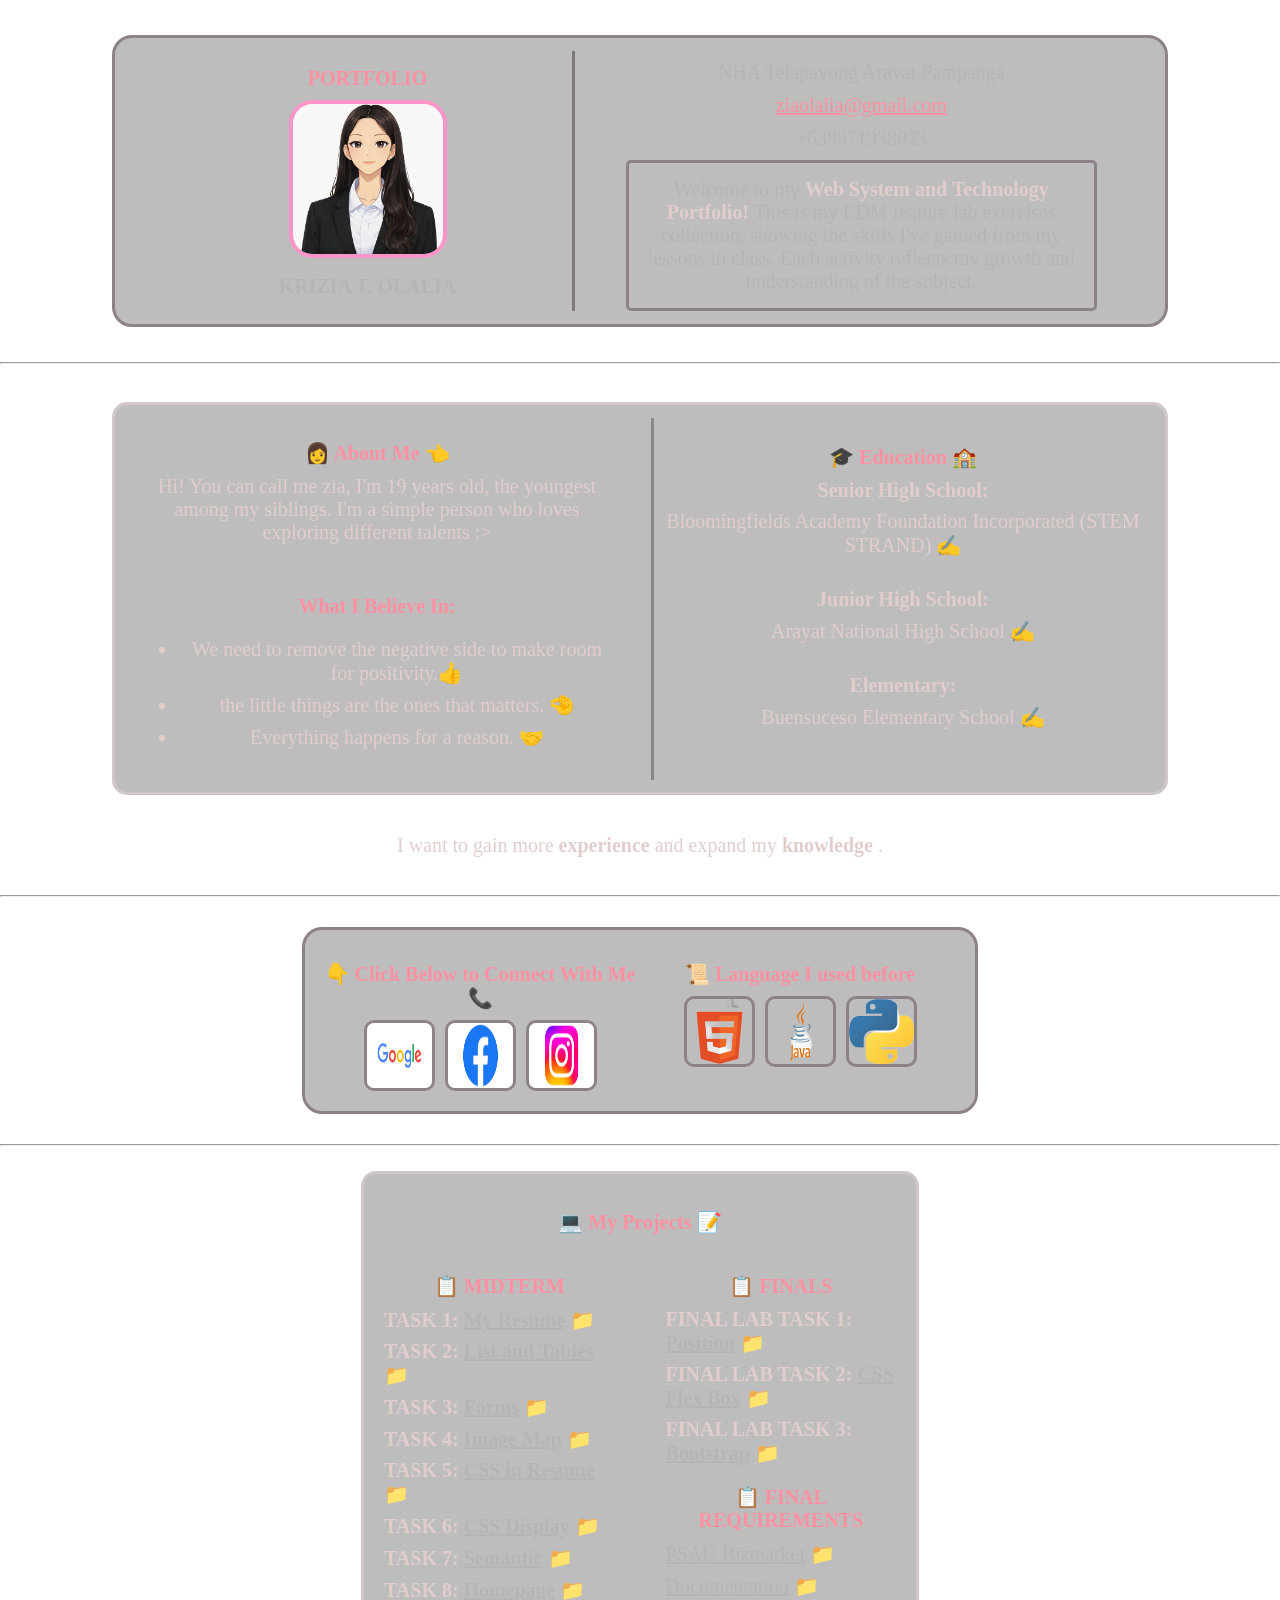
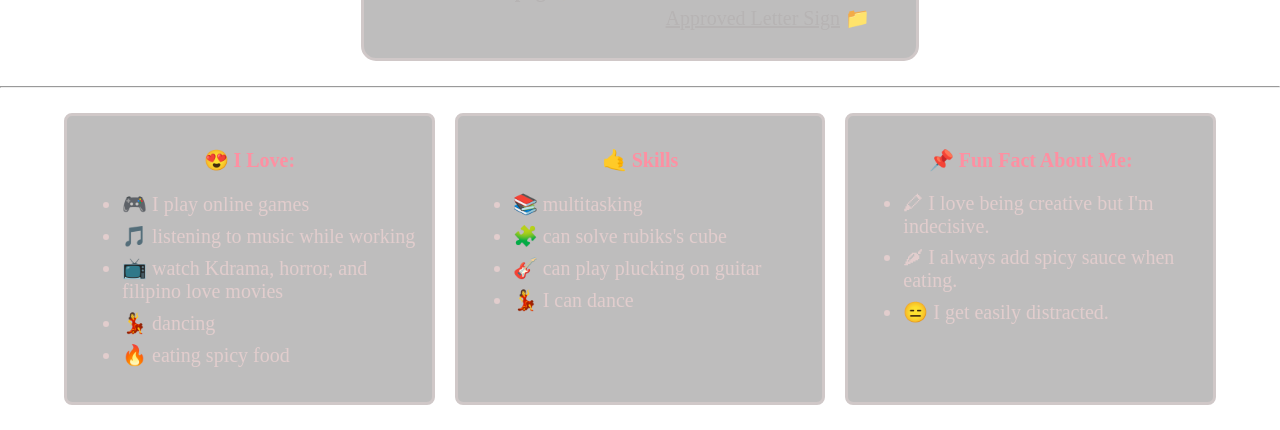
<file: index.html>
<!DOCTYPE html>

<html lang="en">
<head>
<meta charset="UTF-8">
<meta name="viewport" content="width=device-width, initial-scale=1">
<title>Portfolio</title>
<link rel="stylesheet" href="index.css">
<video class="video-bg" autoplay loop muted>
  <source src="MIDTERM/vid.mp4" type="video/mp4">
</video>
</head>
<body>

<div class="profile">
<div class="pic">
<h1> PORTFOLIO </h1>
<img src="MIDTERM/anime.jpg">
<h2> KRIZIA T. OLALIA </h2>
</div>

<div class="right">
	<p> NHA Telapayong Arayat Pampanga </p>
	<a style="color: rgb(254, 144, 162);" href="mailto:ziaolalia@gmail.com">ziaolalia@gmail.com</a>
	<p> +639971938023 </p>
	<p id="welcome"> Welcome to my <b>Web System and Technology Portfolio!</b> This is my EDM feature lab exercises collection, showing the skills I've gained from my lessons in class. Each activity reflects my growth and understanding of the subject. </p>
</div>	
</div>
	<hr>
	<div class="about">
	<div class="leftabout">
	<h1> &#x1F469; About Me &#128072; </h1>
	<p>Hi! You can call me zia, I'm 19 years old, the youngest among my siblings. I'm a simple person who loves exploring different talents :> </p>
	<br>
	<h3>What I Believe In:</h3>
	<ul>
	<li> <p> We need to remove the negative side to make room for positivity.&#128077; </p> </li>
	<li> <p> the little things are the ones that matters. &#129295; </p> </li>
	<li> <p> Everything happens for a reason. &#129309; </p> </li>
	</ul>
</div>
	<div class="rightabout">
	<h2>&#127891; Education &#127979;</h2>
	<b>Senior High School:</b><p>Bloomingfields Academy Foundation Incorporated (STEM STRAND) &#9997; </p><br>
	<b>Junior High School:</b><p>Arayat National High School &#9997; </p><br>
	<b>Elementary:</b><p>Buensuceso Elementary School &#9997; </p>
	</div>
	</div>
	<p style="text-align: center; margin-bottom: 3%;"> I want to gain more <b> experience </b> and expand my <b> knowledge </b>. </p>
	<hr>

	<div class="conlang">
		<div class="con">
	<h2>&#128071; Click Below to Connect With Me &#128222;</h2>
    <div class="cont-img">
	<a href="https://mail.google.com/mail/u/0/?hl=en#inbox?compose=CllgCJqWgTgszmGFSVdmBlkzprjMCrkVtSbsjDBPxBFVWgTjnLVkRlCztKmzmgbDFdxFRgjlJtL" target="_blank"><img src="MIDTERM/google.jpg"></a>
	<a href="https://www.facebook.com/zia26.07/" target="_blank"><img src="MIDTERM/fb.jpg"></a>
	<a href="https://www.instagram.com/lalyaaaaaaa/" target="_blank"><img src="MIDTERM/insta.jpg"></a>
	</div>
	</div>
	<div class="lang">
	<h2>&#128220; Language I used before</h2>
    <div class="container">
		<div class="card"><img src="MIDTERM/html.png"></div>
		<div class="card"><img src="MIDTERM/java.png"></div>
		<div class="card"> <img src="MIDTERM/python.png"> </div>
	</div> </div> </div>

	<hr>
	<div class="proj">
	<h2 style="margin-bottom: 20px;">&#128187; My Projects &#128221;</h2>
	<div class="projcont">
	<div class="leftproj">
	<h3>&#128203; MIDTERM</h3>
	<p><b>TASK 1: <a href="MIDTERM\task1 resume.html">My Resume</a> &#128193; </b></p>
	<p><b>TASK 2: <a href="MIDTERM\task2 lists and tables.html">List and Tables</a> &#128193; </b></p>
	<p><b>TASK 3: <a href="MIDTERM\task3 forms.html">Forms</a> &#128193; </b></p>
	<p><b>TASK 4: <a href="MIDTERM\task4 image maps.html">Image Map</a> &#128193; </b></p>
    <p><b>TASK 5: <a href="MIDTERM\task5 css in resume.html">CSS in Resume</a> &#128193; </b></p>
    <p><b>TASK 6: <a href="MIDTERM\task6 css display.html">CSS Display</a> &#128193; </b></p>
    <p><b>TASK 7: <a href="MIDTERM\task7 semantic.html">Semantic</a> &#128193; </b></p>
	<p><b>TASK 8: <a href="MIDTERM\task8 homepage.html">Homepage</a> &#128193; </b></p>
</div>
    <div class="rightproj">
	<h3>&#128203; FINALS</h3>
	<p><b>FINAL LAB TASK 1: <a href="FINALS/task1 position.html">Position</a> &#128193; </b></p>
	<p><b>FINAL LAB TASK 2: <a href="FINALS/task2 css flex box.html">CSS Flex Box</a> &#128193; </b></p>
	<p><b>FINAL LAB TASK 3: <a href="FINALS/task3 bootstrap.html">Bootstrap</a> &#128193; </b></p>
	<h3>&#128203; FINAL REQUIREMENTS</h3>
	<p><a href="FINALS/Psau Bizmarket.html">PSAU Bizmarket</a> &#128193; </b></p>
	<p><a href="FINALS/documentation.mp4">Documentation</a> &#128193; </b></p>
	<p><a href="FINALS/approved letter.jpg">Approved Letter Sign</a> &#128193; </b></p>
	</div>
	</div>
	</div>
	<hr>
	
	<div class="column">
		<div class="col">
	<h2>&#128525; I Love:</h2>
	<ul>
	<li> <p> &#127918; I play online games </p> </li>
	<li> <p> &#127925; listening to music while working </p> </li>
	<li> <p> &#128250; watch Kdrama, horror, and filipino love movies </p> </li>
	<li> <p> &#128131; dancing </p> </li>
	<li> <p> &#128293; eating spicy food </p> </li>
	</ul> </div>
	<div class="col">
	<h2>&#129305; Skills</h2>
	<ul>
	<li> <p> &#128218; multitasking </p> </li>
	<li> <p> &#129513; can solve rubiks's cube </p> </li>
	<li> <p> &#127928; can play plucking on guitar </p> </li>
	<li> <p> &#128131; I can dance </p> </li> 
	</ul> </div>
	<div class="col">
	<h2>&#128204; Fun Fact About Me:</h2>
	<ul>
	<li> <p> &#128397; I love being creative but I'm indecisive. </p> </li>
	<li> <p> &#127798; I always add spicy sauce when eating. </p> </li>
	<li> <p> &#128529; I get easily distracted. </p> </li>
	</ul> </div> </div>
	</body>
	</html>
</file>
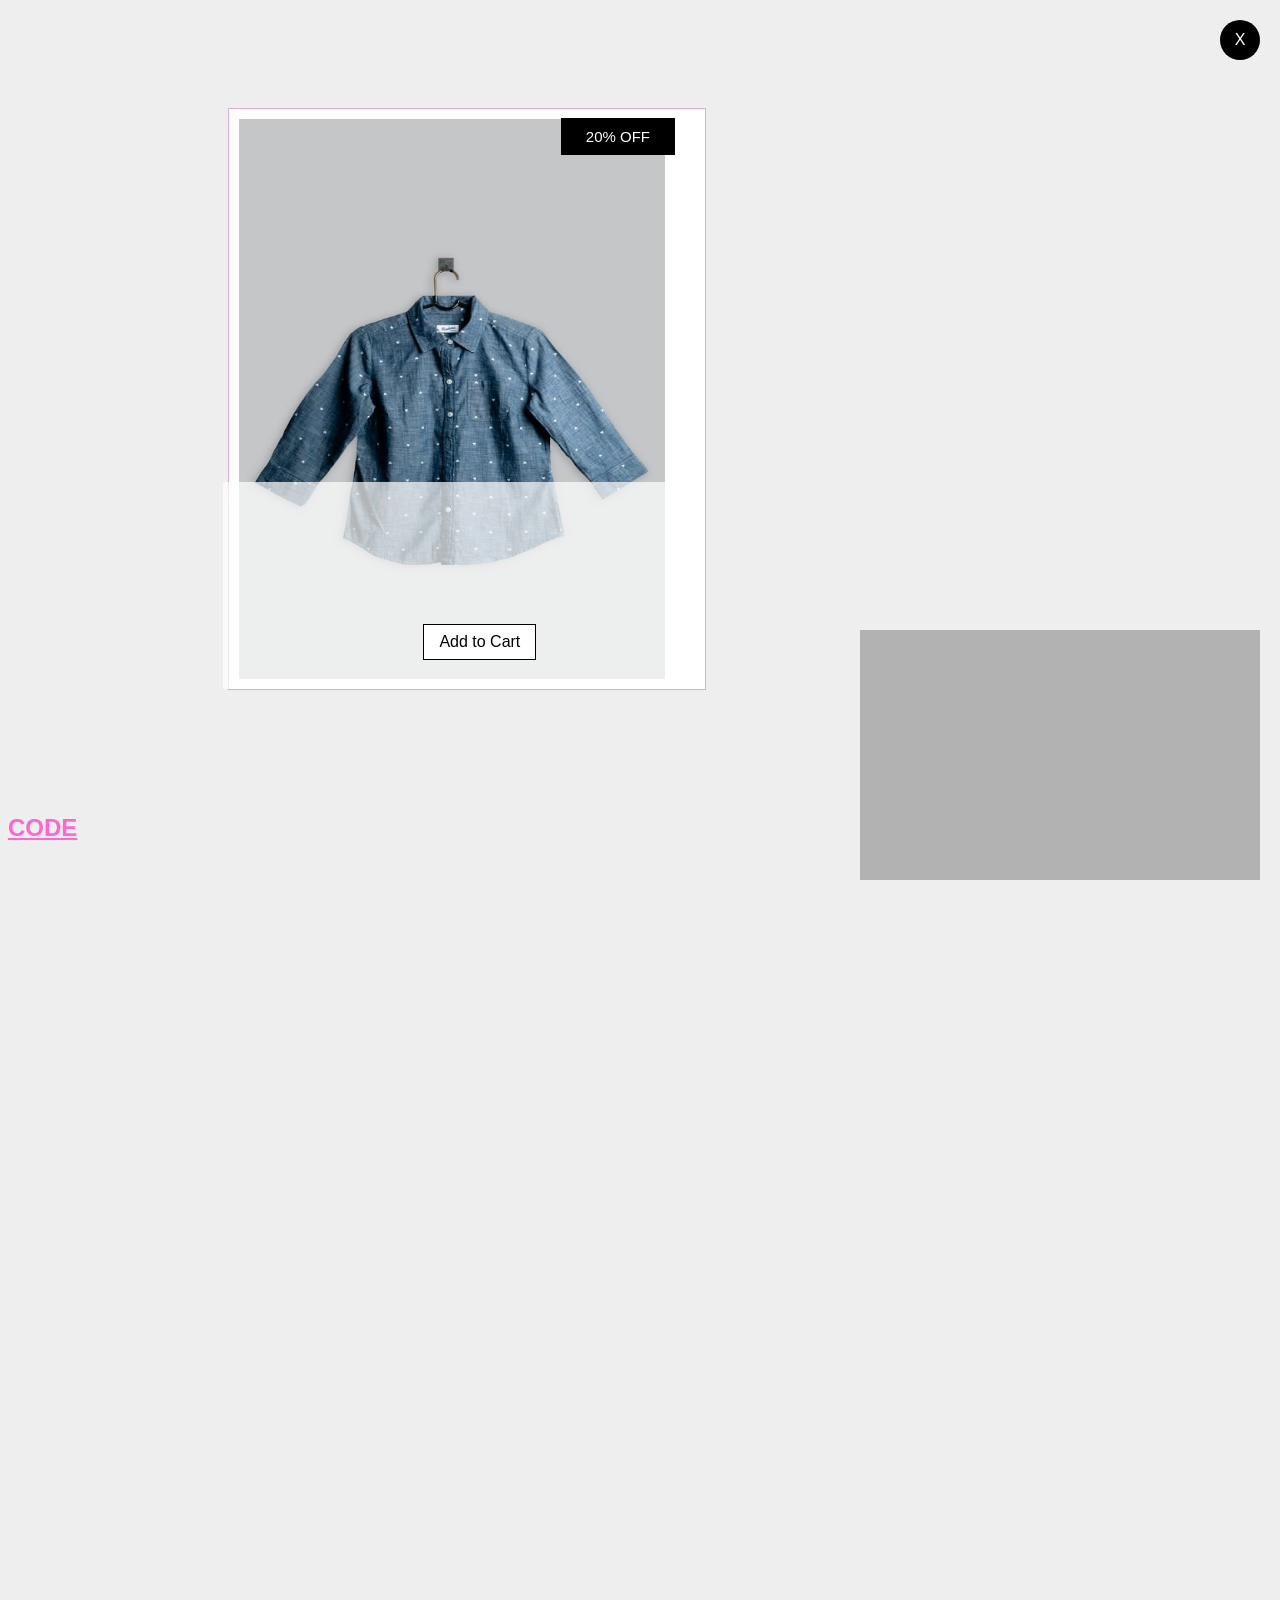
<file: FINALS/task1 position.html>
<!DOCTYPE html>
<html lang="en">
<head>
<meta charset="UTF-8">
<meta name="viewport" content="width=device-width, initial-scale=1.0">
<title>CSS Positions Task</title>

<style>
body{
    height:3000px;
    font-family:sans-serif;
    background-color: rgb(238, 238, 238) ;
}

.box{ 
    position:fixed;
    width: 400px;
    height: 250px;
    bottom:20px;
    right:20px;
    background:rgb(178, 178, 178);
    z-index: 1;
}

.closebutton{
    position:absolute;
    top:20px;
    right:20px;
    width:40px;
    height:40px;
    background:black;
    color:white;
    border-radius:20px;
    display:flex;
    align-items:center;
    justify-content:center;
    cursor:pointer;
}

.product{
    position:relative; 
    display:inline-block;
    margin:80px;
    padding: 20px;
    margin-left: 200px;
}

.product img{
    width:100%;
    height:560px;
    background-color: white;
    padding: 10px;
    padding-right: 40px;
    border:1px solid rgb(226, 171, 207);
}

.discount{
    position:absolute;
    top:30px;
    right:-1px;
    background:black;
    color:white;
    padding:10px 25px;
    font-size:15px;
}

.overlay{
    position:absolute;
    bottom: 4%;
    right:-15px;
    width:100%;
    height:33%;
    background:rgba(255,255,255,0.7); 
}

.cart{
    position:absolute;
    bottom:14%;
    left:43%;
    background:white;
    padding:8px 15px;
    border:1px solid black;
    cursor:pointer;
}

</style>
</head>

<body>
    
    <div class="closebutton">X</div>
    <div class="box"></div>
    <div class="product">
        
        <img src="shirt.jpg">
        <div class="discount">20% OFF</div>
        <div class="overlay">
            <div class="cart">Add to Cart</div>
        </div>
    </div>
<a style="color: rgb(253, 104, 206);" href="/FINALS/codeposition.png" ><h2>CODE</h2></a>
</body>
</html>
</file>
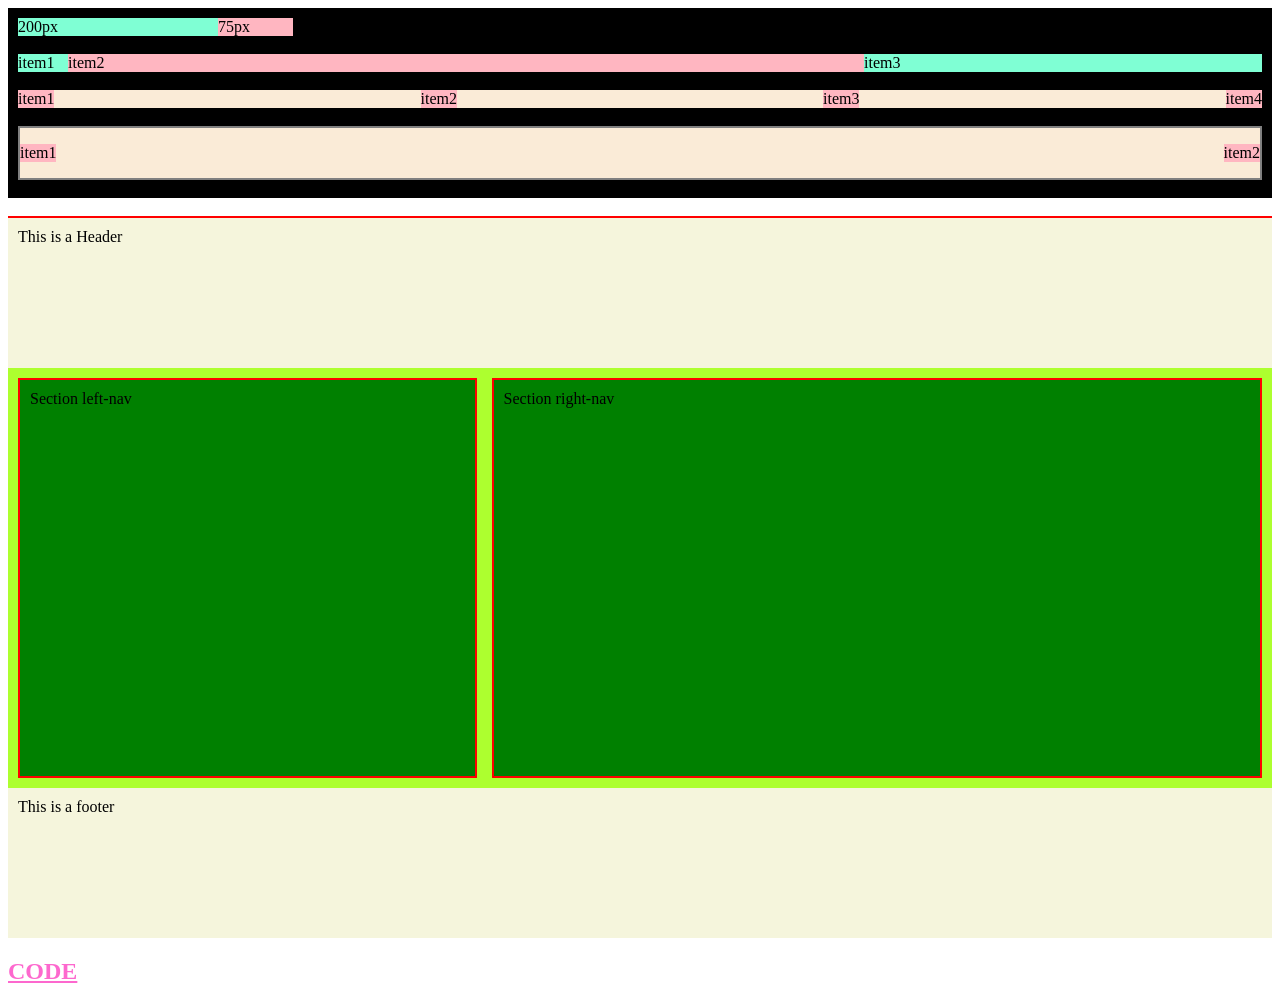
<file: FINALS/task2 css flex box.html>
<!DOCTYPE html>
<html lang="en">
<head>
    <meta charset="UTF-8">
    <meta name="viewport" content="width=device-width, initial-scale=1.0">
    <title>Css Flex Box</title>
    <style>

        .flex-container1{
            background-color: black;
            padding: 10px;
            height: 170px;
        }

        .container1{
            flex-direction: row;
            display: flex;
        }

        .flex-item1{ width: 50px; background-color: aquamarine;}
        .flex-item2{flex: 2; background-color: lightpink;}
        .flex-item3{flex: 1; background-color: aquamarine;}

        .container2{
            background-color: antiquewhite;
            flex-direction: row;
            display: flex;
            justify-content: space-between;
        }

        .item{
            background-color: lightpink;
        }

        .container3{
            background-color: antiquewhite;
            border: 2px solid gray;
            height: 50px;
            align-items: center;
            display: flex;
            justify-content: space-between;
        }

        .layout {
        display: flex;
        flex-direction: column;
        min-height: 80vh;
        border-top: 2px solid red;
    }

    header, footer {
        background-color: beige;
        padding: 10px;
        height: 130px;
    }

    .content {
        display: flex;
        flex-direction: row;
        flex: 1;
        padding: 10px;
        background-color: greenyellow;
        justify-content: space-between;
    }

    .left{
        width: 35%;
        background-color: green;
        padding: 10px;
        margin-right: 5px;
        border: 2px solid red;
    }

    .right{
        width: 60%;
        margin-left: 5px;
        background-color: green;
        padding: 10px;
        border: 2px solid red;
    }

    @media (max-width: 600px) {
        .content {
            flex-direction: column;
        }
        .right{
            order: 1; 
            width: 100%;
            margin-left: 0;
        }
        .left{
            order: 1; 
            width: 100%;
            margin-right: 0;
        }
    }

    </style>
</head>
<body>
    <div class="flex-container1">

    <div class="container1">
        <div class="flex1" style="width: 200px; background-color: aquamarine;">200px</div>
        <div class="flex2" style="width: 75px; background-color: lightpink;">75px</div>
    </div>
    <br>

    <div class="container1">
        <div class="flex-item1">item1</div>
        <div class="flex-item2">item2</div>
        <div class="flex-item3">item3</div>
    </div>
    <br>

        <div class="container2">
            <div class="item">item1</div>
            <div class="item">item2</div>
            <div class="item">item3</div>
            <div class="item">item4</div>
        </div>
        <br>

        <div class="container3">
            <div class="item">item1</div>
            <div class="item">item2</div>
        </div>
</div>
<br>

<div class="layout">
    <header>This is a Header</header>
    <div class="content">
        <div class="left">Section left-nav</div>
        <div class="right">Section right-nav</div>
    </div>
    <footer>This is a footer</footer>
</div>
    <a style="color: rgb(253, 104, 206);" href="/FINALS/codeflexbox.png" ><h2>CODE</h2></a>
</body>
</html>
</file>
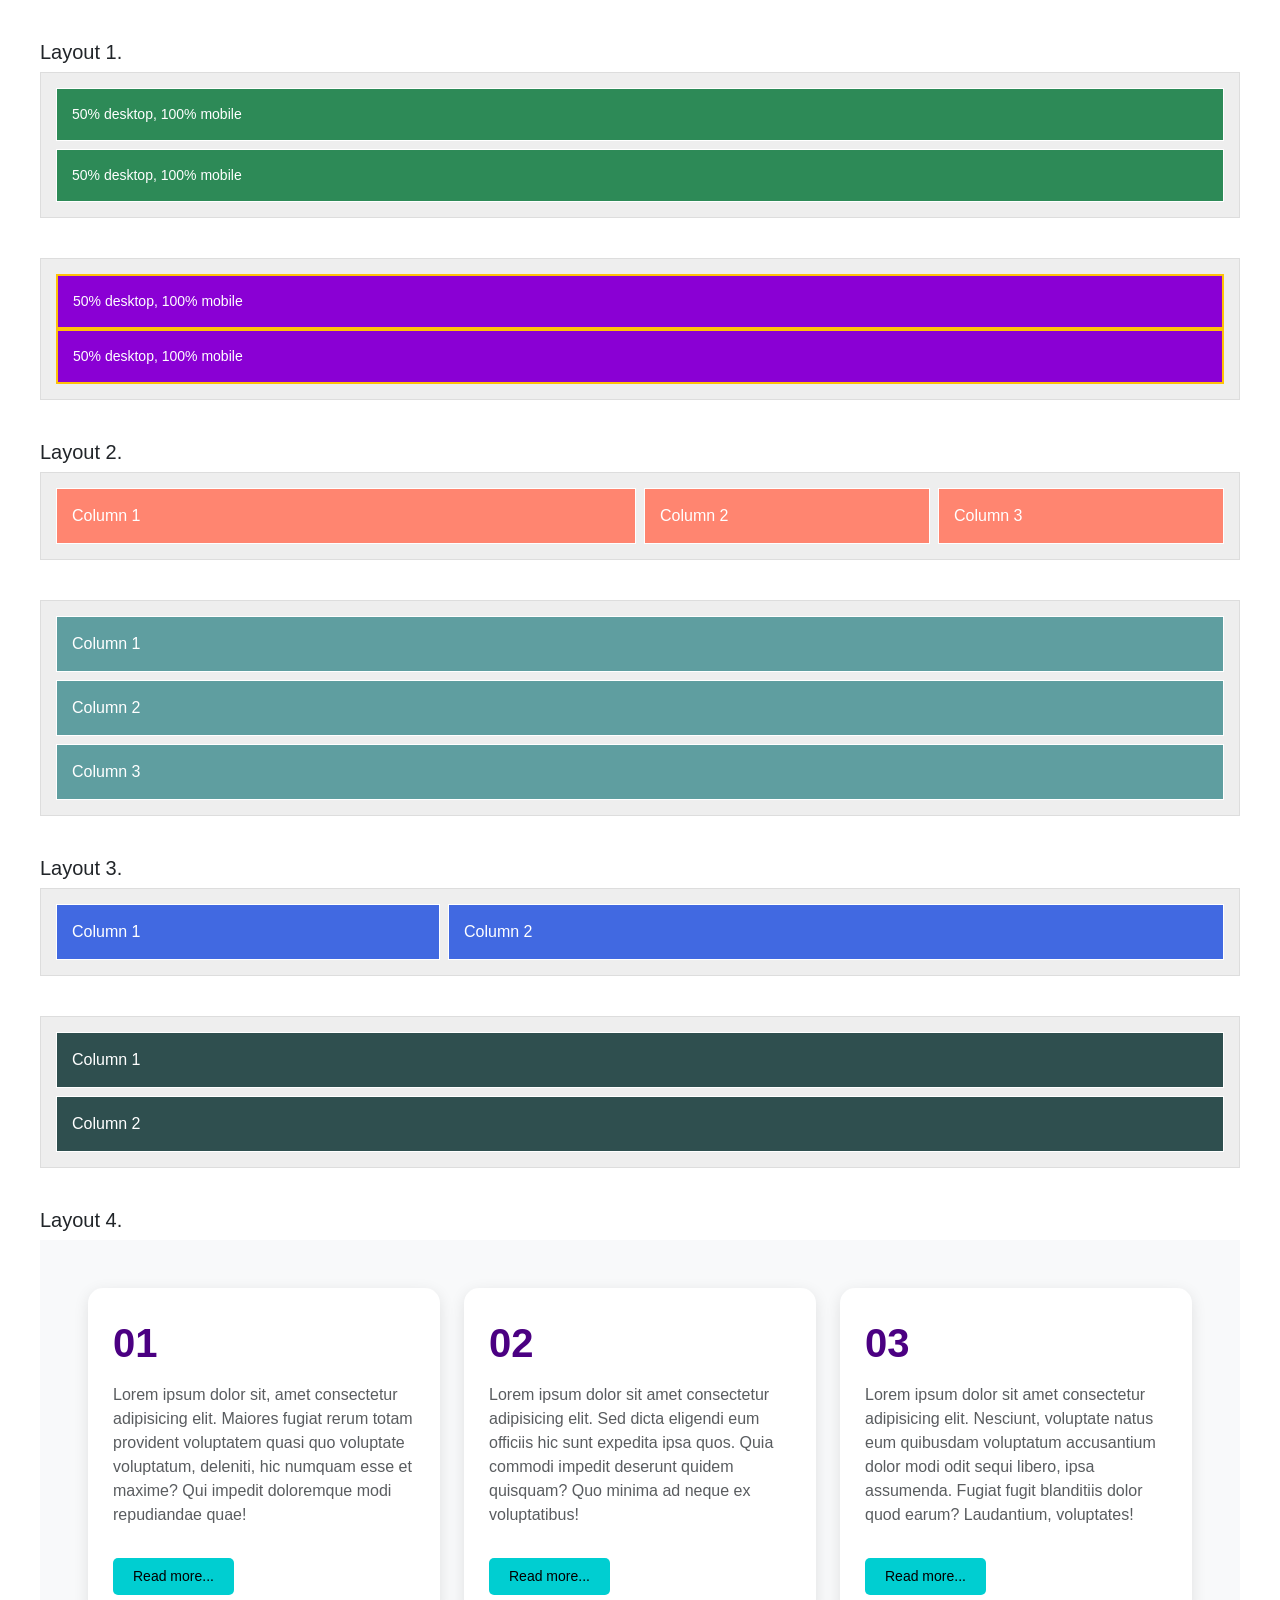
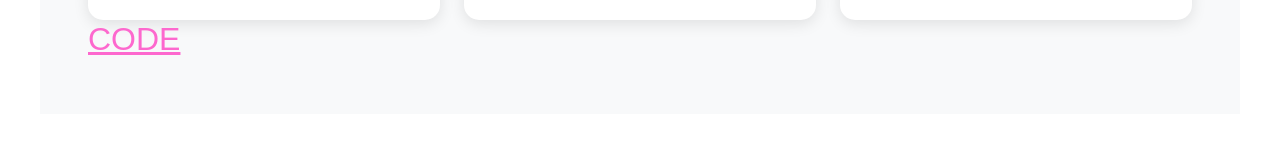
<file: FINALS/task3 bootstrap.html>
<!DOCTYPE html>
<html lang="en">
<head>
    <meta charset="UTF-8">
    <meta name="viewport" content="width=device-width, initial-scale=1.0">
    <title>Bootstrap Layout</title>
    <link href="https://cdn.jsdelivr.net/npm/bootstrap@5.3.0/dist/css/bootstrap.min.css" rel="stylesheet">
    <style>
        body { 
            background-color: #ffffff; 
            padding: 40px; 
            font-family: Arial, sans-serif;
        }

        /*layout 1*/
        .layout-container {
            background-color: #eeeeee;
            padding: 15px;
            margin-bottom: 40px;
            border: 1px solid #ddd;
        }

        .box-green {
            background-color: #2d8a57;
            color: white;
            padding: 15px;
            border: 1px solid #ffffff;
            font-size: 14px;
        }

        .box-purple {
            background-color: #8a00d4;
            color: white;
            padding: 15px;
            border: 2px solid #ffc107; 
            font-size: 14px;
        }

        /*layout 2*/
        .box-salmon {
            background-color: #ff8570;
            color: white;
            padding: 15px;
            border: 1px solid #ffffff;
        }

        .box-teal {
            background-color: #5f9ea0; 
            color: white;
            padding: 15px;
            border: 1px solid #ffffff;
        }

        /*layout 3*/
        .box-blue {
            background-color: #4169e1;
            color: white;
            padding: 15px;
            border: 1px solid #ffffff;
        }

        .box-dark-slate {
            background-color: #2f4f4f; 
            color: white;
            padding: 15px;
            border: 1px solid #ffffff;
        }

        /*layout 4*/
        .card-custom {
            background-color: white;
            border-radius: 15px;
            padding: 25px;
            box-shadow: 0 4px 15px rgba(0,0,0,0.1);
            height: 100%;
            border: none;
        }

        .card-number {
            font-size: 40px;
            font-weight: bold;
            color: #4b0082;
            margin-bottom: 10px;
        }

        .layout-4-title {
            color: #4b0082;
            font-weight: bold;
            margin-bottom: 30px;
        }

        .btn-read-more {
            background-color: #00ced1;
            color: black;
            border: none;
            padding: 8px 20px;
            border-radius: 5px;
            font-size: 14px;
            margin-top: 15px;
        }
        
    </style>
</head>
<body>
    <h5>Layout 1.</h5>

        <div class="layout-container">
            <div class="row g-2">
                <div class="col-12">
                    <div class="box-green">50% desktop, 100% mobile</div>
                </div>
                <div class="col-12">
                    <div class="box-green">50% desktop, 100% mobile</div>
                </div>
            </div>
        </div>

        <div class="layout-container">
            <div class="row g-0"> <div class="col-12">
                    <div class="box-purple">50% desktop, 100% mobile</div>
                </div>
                <div class="col-12">
                    <div class="box-purple">50% desktop, 100% mobile</div>
                </div>
            </div>
        </div>

        <h5>Layout 2.</h5>
        <div class="layout-container">
        <div class="row g-2">
            <div class="col-md-6 col-12">
                <div class="box-salmon">Column 1</div>
            </div>
            <div class="col-md-3 col-12">
                <div class="box-salmon">Column 2</div>
            </div>
            <div class="col-md-3 col-12">
                <div class="box-salmon">Column 3</div>
            </div>
        </div>
    </div>

    <div class="layout-container">
        <div class="row g-2">
            <div class="col-12">
                <div class="box-teal">Column 1</div>
            </div>
            <div class="col-12">
                <div class="box-teal">Column 2</div>
            </div>
            <div class="col-12">
                <div class="box-teal">Column 3</div>
            </div>
        </div>
    </div>

     <h5>Layout 3.</h5>
     <div class="layout-container">
        <div class="row g-2">
            <div class="col-md-4 col-12">
                <div class="box-blue">Column 1</div>
            </div>
            <div class="col-md-8 col-12">
                <div class="box-blue">Column 2</div>
            </div>
        </div>
    </div>

    <div class="layout-container">
        <div class="row g-2">
            <div class="col-12">
                <div class="box-dark-slate">Column 1</div>
            </div>
            <div class="col-12">
                <div class="box-dark-slate">Column 2</div>
            </div>
        </div>
    </div>

    <h5>Layout 4.</h5>
    <div class="container-fluid bg-light p-5">
        <div class="row g-4">
            <div class="col-12 col-md-6 col-lg-4">
                <div class="card-custom">
                    <div class="card-number">01</div>
                    <p class="text-muted">Lorem ipsum dolor sit, amet consectetur adipisicing elit. Maiores fugiat rerum totam provident voluptatem quasi quo voluptate voluptatum, deleniti, hic numquam esse et maxime? Qui impedit doloremque modi repudiandae quae!</p>
                    <button class="btn-read-more">Read more...</button>
                </div>
            </div>
            <div class="col-12 col-md-6 col-lg-4">
                <div class="card-custom">
                    <div class="card-number">02</div>
                    <p class="text-muted">Lorem ipsum dolor sit amet consectetur adipisicing elit. Sed dicta eligendi eum officiis hic sunt expedita ipsa quos. Quia commodi impedit deserunt quidem quisquam? Quo minima ad neque ex voluptatibus!</p>
                    <button class="btn-read-more">Read more...</button>
                </div>
            </div>
            <div class="col-12 col-md-6 col-lg-4">
                <div class="card-custom">
                    <div class="card-number">03</div>
                    <p class="text-muted">Lorem ipsum dolor sit amet consectetur adipisicing elit. Nesciunt, voluptate natus eum quibusdam voluptatum accusantium dolor modi odit sequi libero, ipsa assumenda. Fugiat fugit blanditiis dolor quod earum? Laudantium, voluptates!</p>
                    <button class="btn-read-more">Read more...</button>
                </div>
            </div>
        </div>
<a style="color: rgb(253, 104, 206);" href="/FINALS/codebootstrap.png" ><h2>CODE</h2></a>
</body>
</html>
</file>
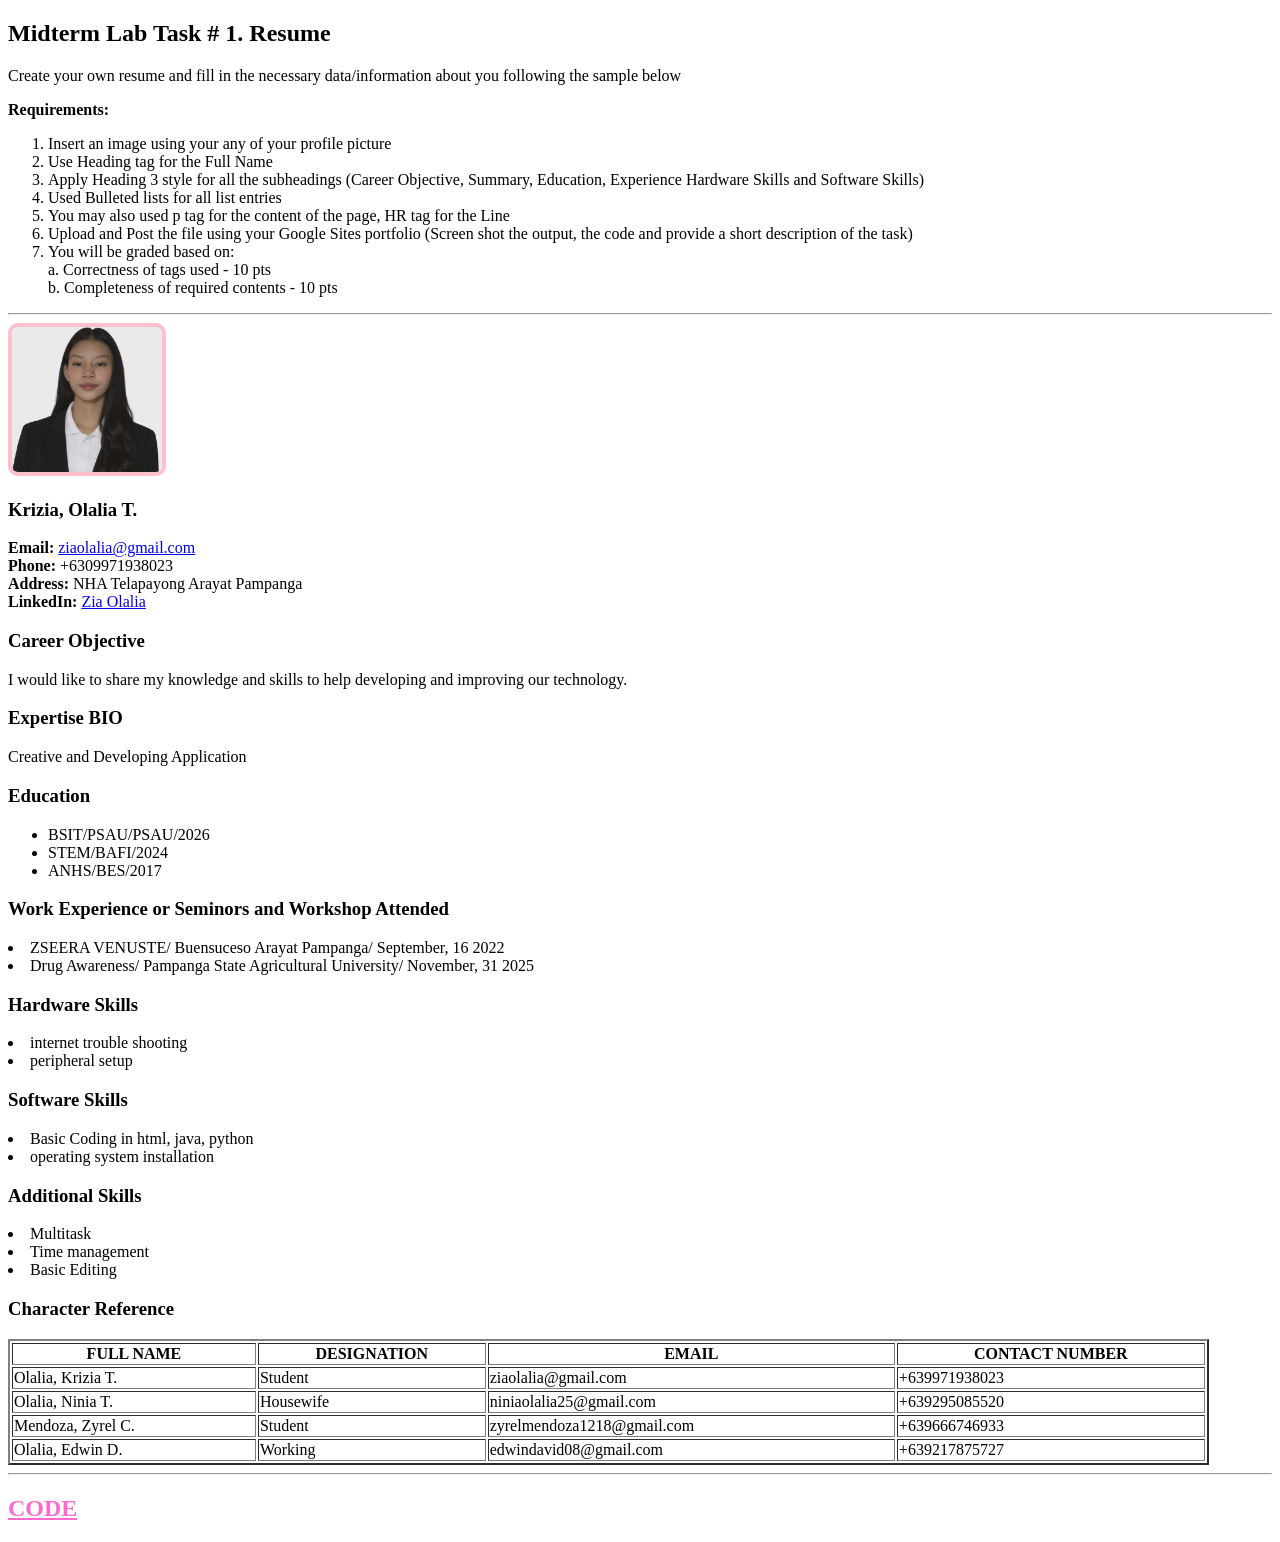
<file: MIDTERM/task1 resume.html>
<!DOCTYPE html>

<html lang="en">
<head>
<meta charset="UTF-8">
<meta name="viewport" content="width=device-width, initial-scale=1.0">
<title>Resume</title>
</head>
<body>
  <h2>Midterm Lab Task # 1. Resume</h2>
  <p>Create your own resume and fill in the necessary data/information about you following the sample below </p>
  <b>Requirements:</b>
  <ol>
    <li> Insert an image using your any of your profile picture</li>
    <li> Use Heading tag for the Full Name</li>
    <li> Apply Heading 3 style for all the subheadings (Career Objective, Summary, Education, Experience
      Hardware Skills and Software Skills)</li>
    <li> Used Bulleted lists for all list entries</li>
    <li> You may also used p tag for the content of the page, HR tag for the Line</li>
    <li> Upload and Post the file using your Google Sites portfolio (Screen shot the output, the code and provide a short description of the
      task)</li>
      <li> You will be graded based on: </li>
      a. Correctness of tags used - 10 pts <br>
      b. Completeness of required contents - 10 pts
    </ol>
<hr>
    
    <img src="picture.jpg" width="150px" height="145px" style="border: 4px solid pink; border-radius: 10px;">
    <h3>Krizia, Olalia T.</h3>
    <p>
      <b>Email:</b> <a href="mailto:ziaolalia@gmail.com">ziaolalia@gmail.com</a><br>
      <b>Phone:</b> +6309971938023<br>
      <b>Address:</b> NHA Telapayong Arayat Pampanga<br>
      <b>LinkedIn:</b> <a href="https://www.facebook.com/zia26.07" target="_blank">Zia Olalia</a>
    </p>
    
    <h3> Career Objective </h3>
    <p>I would like to share my knowledge and skills to help developing and improving our technology. </p>
    
    <h3> Expertise BIO </h3>
    <p> Creative and Developing Application </p>
    
    <h3> Education </h3>
    <ul>
      <li> BSIT/PSAU/PSAU/2026 </li>
      <li> STEM/BAFI/2024 </li>
      <li> ANHS/BES/2017 </li>
    </ul>

    <h3> Work Experience or Seminors and Workshop Attended </h3>
      <li> ZSEERA VENUSTE/ Buensuceso Arayat Pampanga/ September, 16 2022 </li>
      <li> Drug Awareness/ Pampanga State Agricultural University/ November, 31 2025 </li>

    <h3> Hardware Skills </h3>
      <li> internet trouble shooting </li>
      <li> peripheral setup </li>

    <h3> Software Skills </h3>
      <li> Basic Coding in html, java, python </li>
      <li> operating system installation</li>

    <h3> Additional Skills </h3>
      <li> Multitask </li>
      <li> Time management </li>
      <li> Basic Editing </li>

    <h3> Character Reference </h3>
    <table border="2" width="95%">
      <tr>
        <th> FULL NAME </th> <th> DESIGNATION </th> <th> EMAIL </th> <th> CONTACT NUMBER </th>
      </tr>
      <tr>
        <td> Olalia, Krizia T. </td>
        <td> Student </td>
        <td> ziaolalia@gmail.com </td>
        <td> +639971938023 </td>
      </tr>
      <tr>
        <td> Olalia, Ninia T. </td>
        <td> Housewife </td>
        <td> niniaolalia25@gmail.com </td>
        <td> +639295085520 </td>
      </tr>      
      <tr>
        <td> Mendoza, Zyrel C. </td>
        <td> Student </td>
        <td> zyrelmendoza1218@gmail.com </td>
        <td> +639666746933 </td>
      </tr>
      <tr>
        <td> Olalia, Edwin D. </td>
        <td> Working </td>
        <td> edwindavid08@gmail.com </td>
        <td> +639217875727 </td>
      </tr>
    </table>
<hr>
  <a style="color: rgb(252, 106, 206);" href="/MIDTERM/coderesume.png"><h2>CODE</h2></a>
</html>
</file>
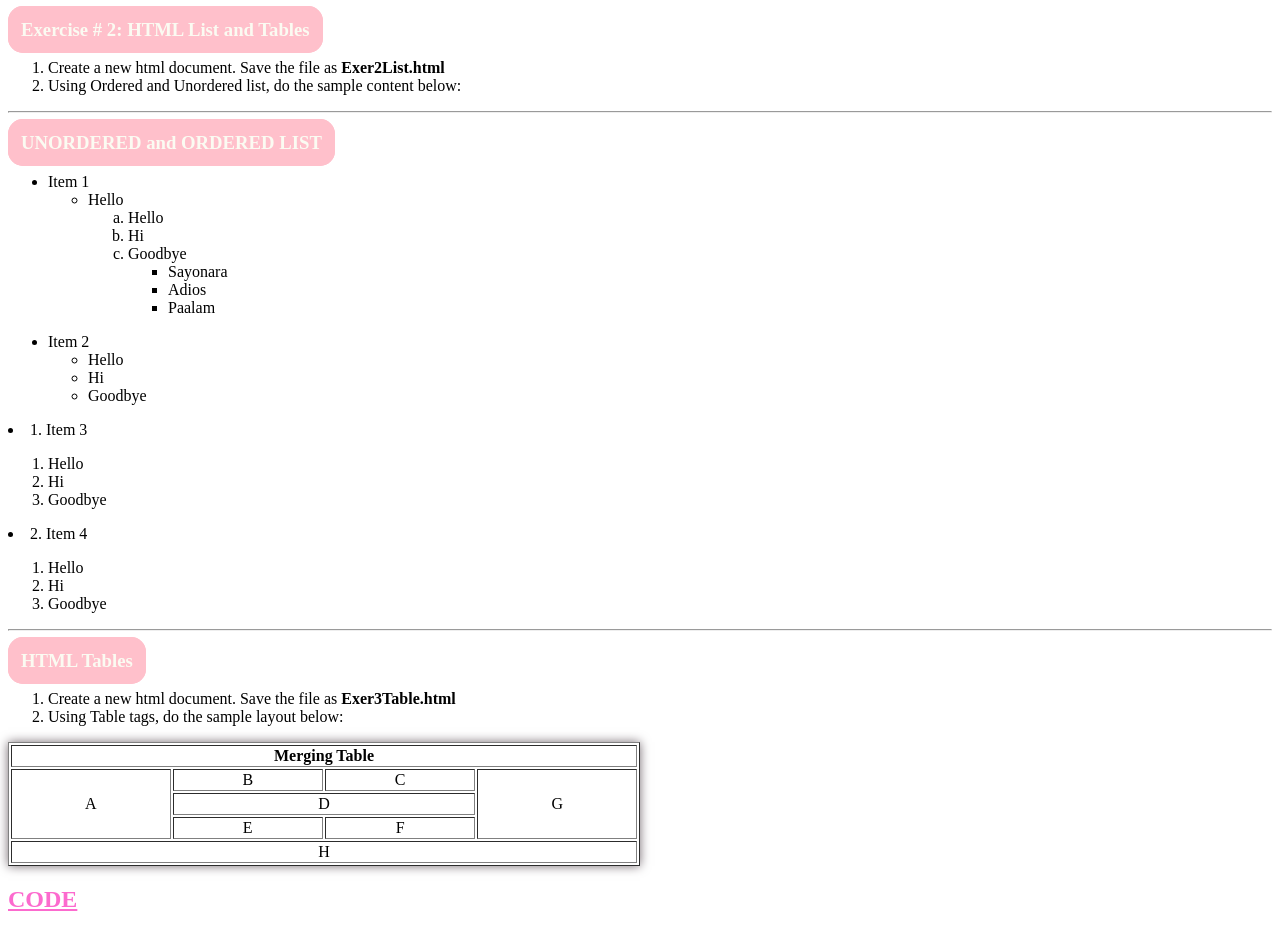
<file: MIDTERM/task2 lists and tables.html>
<!DOCTYPE html>
<html>

<head>
<meta charset="UTF-8">
<meta name="viewport" content="width=device-width, initial-scale=1">
<title>Lists and Tables</title>
</head>
<style>
body{
    font-family: Cambria, Cochin, Georgia, Times, 'Times New Roman', serif;
  }

  mark{
    background-color: pink;
    padding: 10px;
    border: 3px solid pink;
    border-radius: 15px;
    color: rgb(251, 251, 242);
  }

  table{
    text-align: center;
    border-collapse: separate;
    box-shadow: 0 0 10px rgb(118, 107, 113);
  }
</style>

<h3><mark>Exercise # 2: HTML List and Tables</mark></h3>
<ol>
<li> Create a new html document. Save the file as <b>Exer2List.html</b> </li>
<li> Using Ordered and Unordered list, do the sample content below: </li>
</ol>
<hr>

<body>
  <h3><mark>UNORDERED and ORDERED LIST</mark></h3>
  <ul type="bullet">
    <li> Item 1 </li>
    <ul type="circle">
      <li> Hello </li>
      <ol type="a">
        <li> Hello </li>
        <li> Hi </li>
        <li> Goodbye </li>
        <ul type="box">
          <li> Sayonara </li>
          <li> Adios </li>
          <li> Paalam </li>
        </ul>
      </ol>
    </ul>
  </ul>
  
  <ul type="bullet">
    <li> Item 2 </li>
    
    <ul type="circle">
      <li> Hello </li>
      <li> Hi </li>
      <li> Goodbye </li>
    
    </ul>
  </ul>
  
  <li>1. Item 3 </li>
  <ol>
    <li> Hello </li>
    <li> Hi </li>
    <li> Goodbye </li>
  </ol>
  
  <li> 2. Item 4 </li>
  <ol>
    <li> Hello </li>
    <li> Hi </li>
    <li> Goodbye </li>
  </ol>
<hr>

<h3><mark>HTML Tables</mark></h3>
<ol>
  <li> Create a new html document. Save the file as <b>Exer3Table.html</b> </li>
  <li> Using Table tags, do the sample layout below: </li>
</ol>

<table border="1px" width="50%">
  <th colspan = "4">Merging Table</th>
  
  <tr>
    <td rowspan="3">A</td>
    <td>B</td>
    <td>C</td>
    <td rowspan="3">G</td>
  </tr>
  <tr>
    <td colspan="2">D</td>
  </tr>
  <tr>
    <td>E</td>
    <td>F</td>
  </tr>
  <tr>
    <td colspan="4">H</td>
  </tr>
</table>

<a style="color: rgb(252, 106, 206);" href="/MIDTERM/codelistandtable.png"><h2>CODE</h2></a>
</body>
</html>
</file>
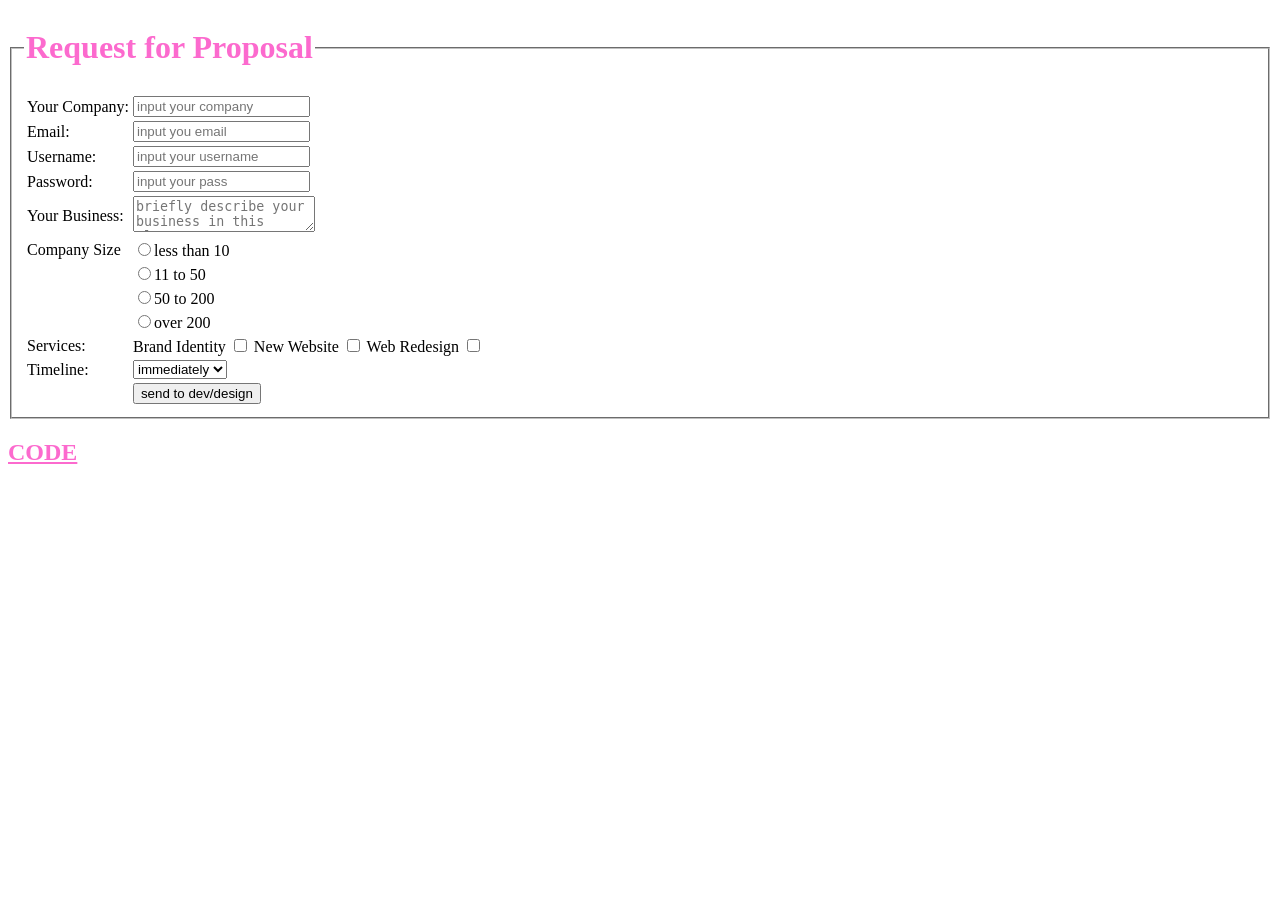
<file: MIDTERM/task3 forms.html>
<!DOCTYPE html>
<html>

<head>
  <meta charset="UTF-8">
  <meta name="viewport" content="width=device-width, initial-scale=1">
  <title>Forms</title>
</head>

<body>
  <fieldset>
    <legend>
      <h1 style="color: rgb(252, 106, 206);"> Request for Proposal</h1>
    </legend>
    
    <table>
      <tr>
        <td>Your Company:</td>
        <td> <input type="text" placeholder="input your company"></td>
      </tr>
      
      <tr>
        <td>Email:</td>
        <td> <input type="text" placeholder="input you email"></td>
      </tr>
      
      <tr>
        <td>Username:</td>
        <td> <input type="text" placeholder="input your username"></td>
      </tr>
      
      <tr>
        <td>Password:</td>
        <td> <input type="password" placeholder="input your pass"></td>
      </tr>
      
      <tr>
        <td>Your Business:</td>
        <td> <textarea placeholder="briefly describe your business in this place:"></textarea></td>
      </tr>
      
      <tr>
        <td>Company Size</td>
        <td> <input type="radio" name="less"><label>less than 10</label></td>
      </tr>
      
      <tr>
        <td></td><td> <input type="radio" name="less"><label>11 to 50</label></td>
      </tr>
      
      <tr>
        <td></td>
        <td> <input type="radio" name="less" ><label>50 to 200</label></td>
      </tr>
      
      <tr>
        <td></td>
        <td> <input type="radio" name="less" ><label>over 200</label></td>
      </tr>
      
      <tr>
        <td>Services:</td>
        <td> <label>Brand Identity</label> <input type="checkbox">
          <label>New Website</label> <input type="checkbox">
          <label>Web Redesign</label> <input type="checkbox"></td>
      </tr>
      
      <tr>
        <td>Timeline:</td>
        <td> <select>
          <option>immediately</option>
          <option>1-2 weeks</option>
          <option>3-6 weeks</option>
          <option>7-2 months</option>
        </select></td>
      </tr>
      
      <tr>
        <td></td>
        <td> <input type="submit" value="send to dev/design"></td>
      </tr>
    
    </table>
  </fieldset>  

<a style="color: rgb(252, 106, 206);" href="/MIDTERM/codeforms.png"><h2 >CODE</h2></a>
</body>
</html>
</file>
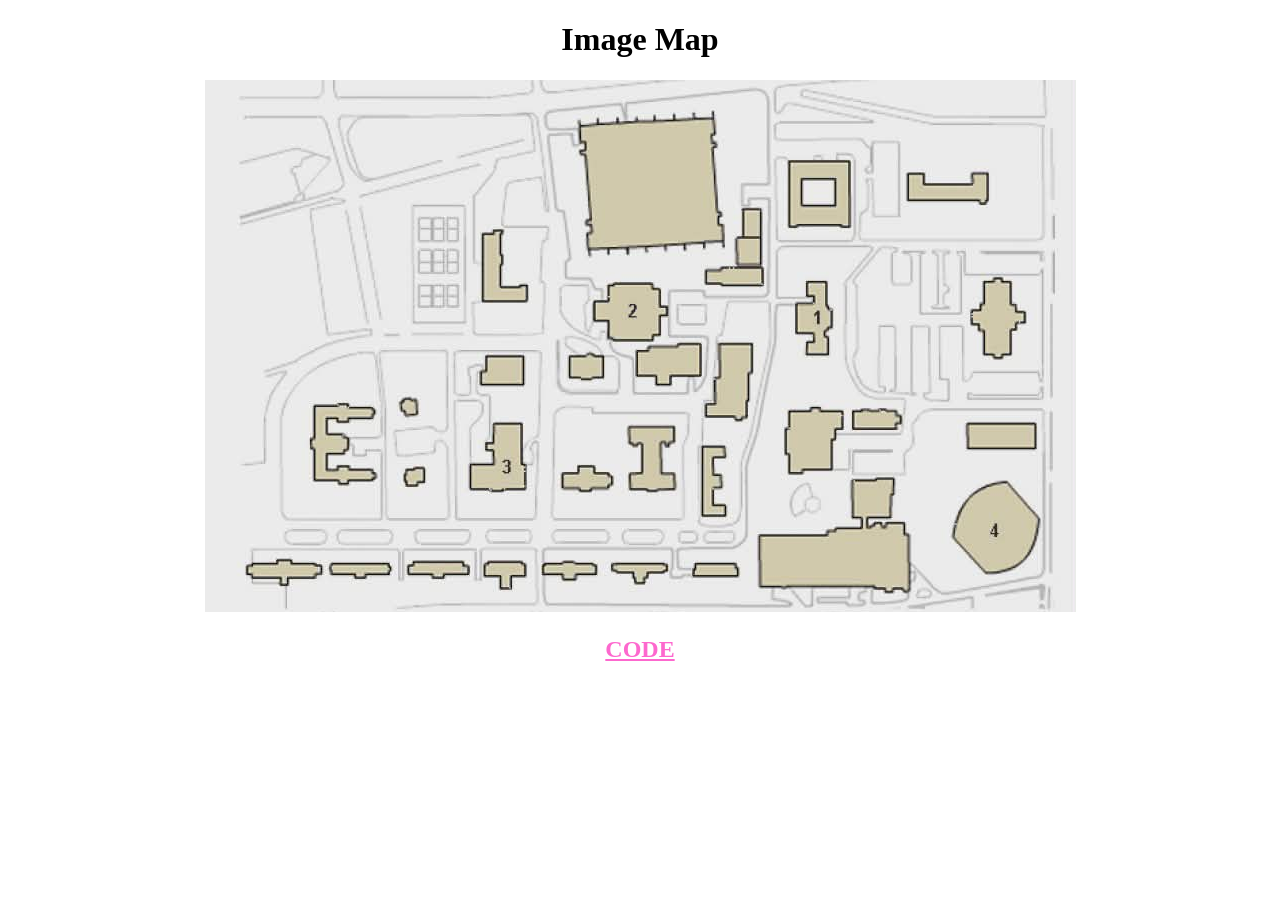
<file: MIDTERM/task4 image maps.html>
<!DOCTYPE html>
<html lang="en">
<head>
    <meta charset="UTF-8">
    <meta name="viewport" content="width=device-width, initial-scale=1.0">
    <title>Image Map</title>
</head>
<body align="center">
  <h1>Image Map</h1>
  
    <img src="map.jpg" usemap="#map">
  
  <map name="map">
    <area target="_blank" alt="Click to go to Computer Science Org”" title="&quot;Click to go to Computer Science Org”" href=" https://www.computerscience.org/" coords="616,156,563,285,642,280" shape="poly">
    <area target="_blank" alt="Click to go to College of Business and Technology Home Page.&quot;" title=" &quot;Click to go to College of Business and Technology Home Page.&quot;" href="https://asingan.psu.edu.ph/college-of-technology-and-business/" coords="379,199,481,268" shape="rect">
    <area target="_blank" alt="Click to go to Department IC Technology Home Page.&quot;" title=" &quot;Click to go to Department IC Technology Home Page.&quot;" href="https://dict.gov.ph/" coords="338,422,313,305,209,420" shape="poly">
    <area target="_blank" alt="Click to go to Harper Library Home Page.&quot;" title="&quot;Click to go to Harper Library Home Page.&quot;" href=" https://www.harper-adams.ac.uk/study/902/the-library/" coords="790,446,50" shape="circle">
  </map>

<a style="color: rgb(253, 104, 206);" href="/MIDTERM/codemap.png"><h2>CODE</h2></a>
</body>
</html>
</file>
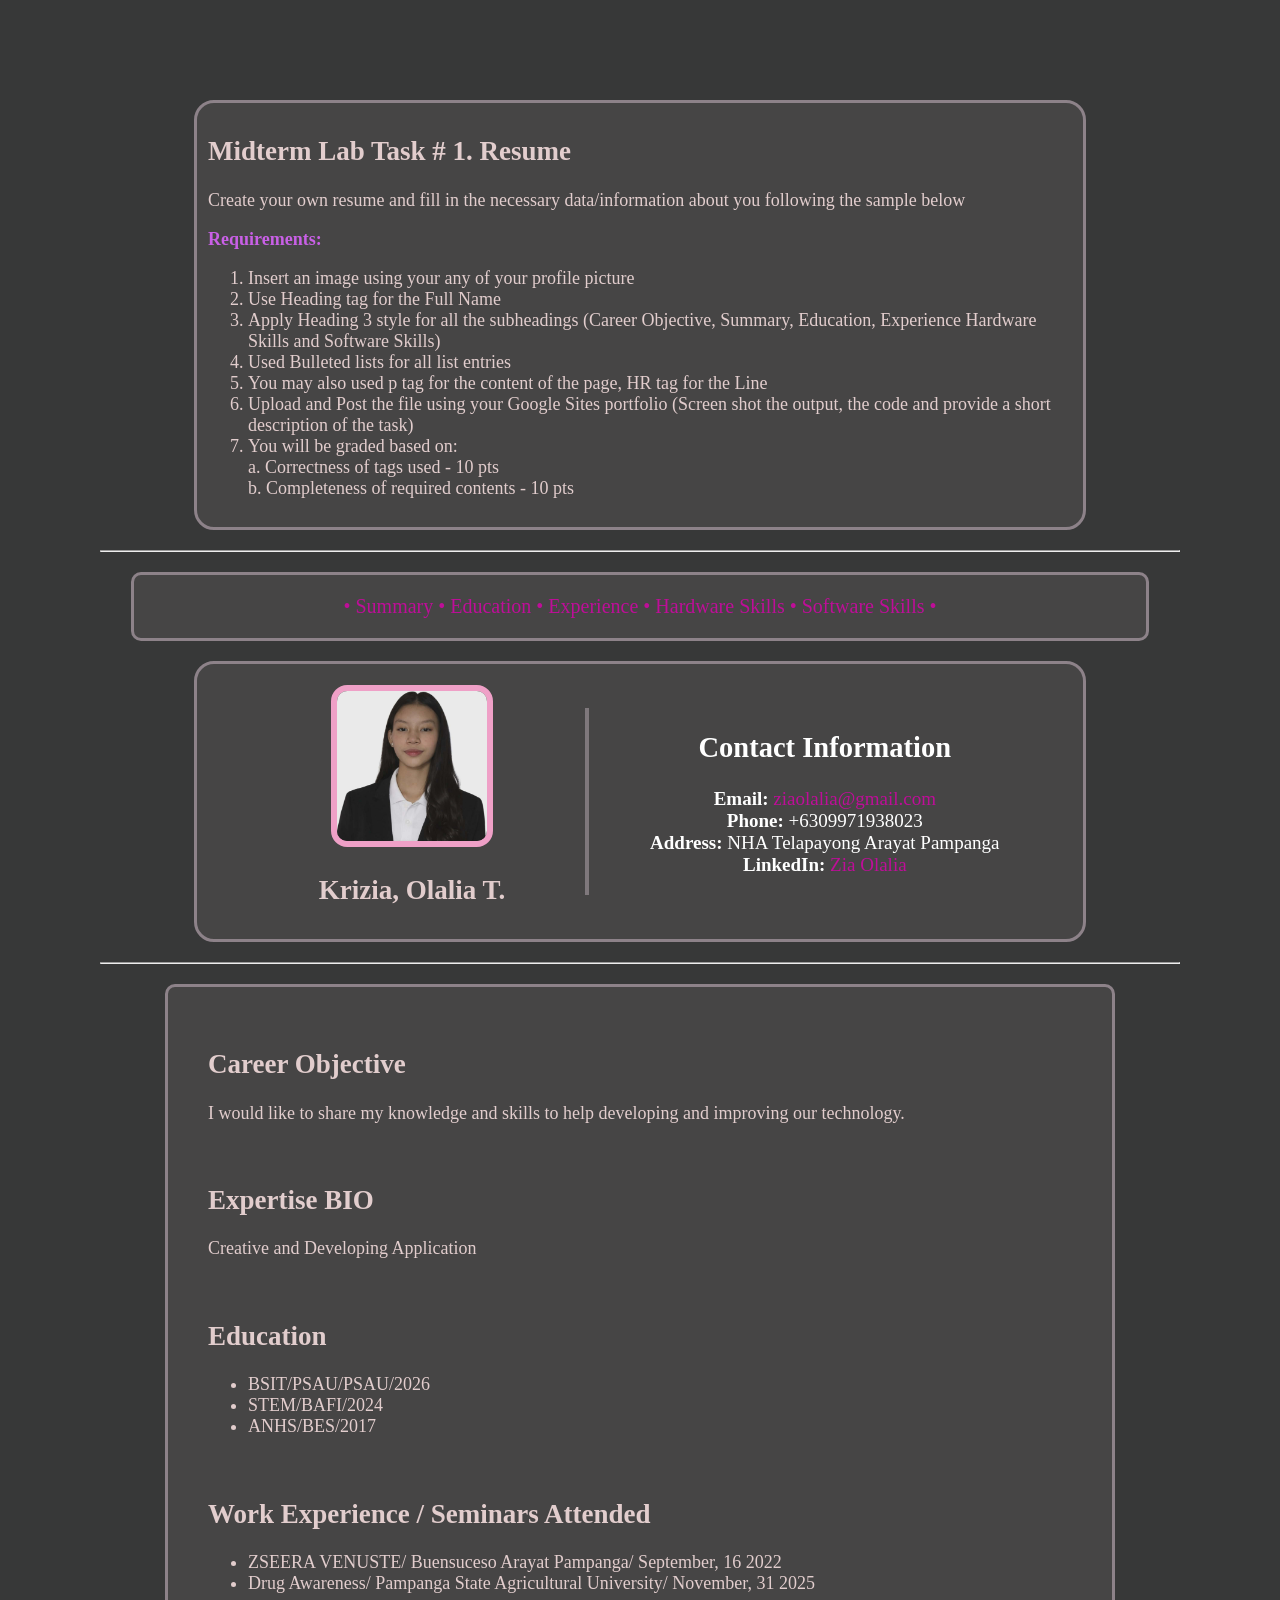
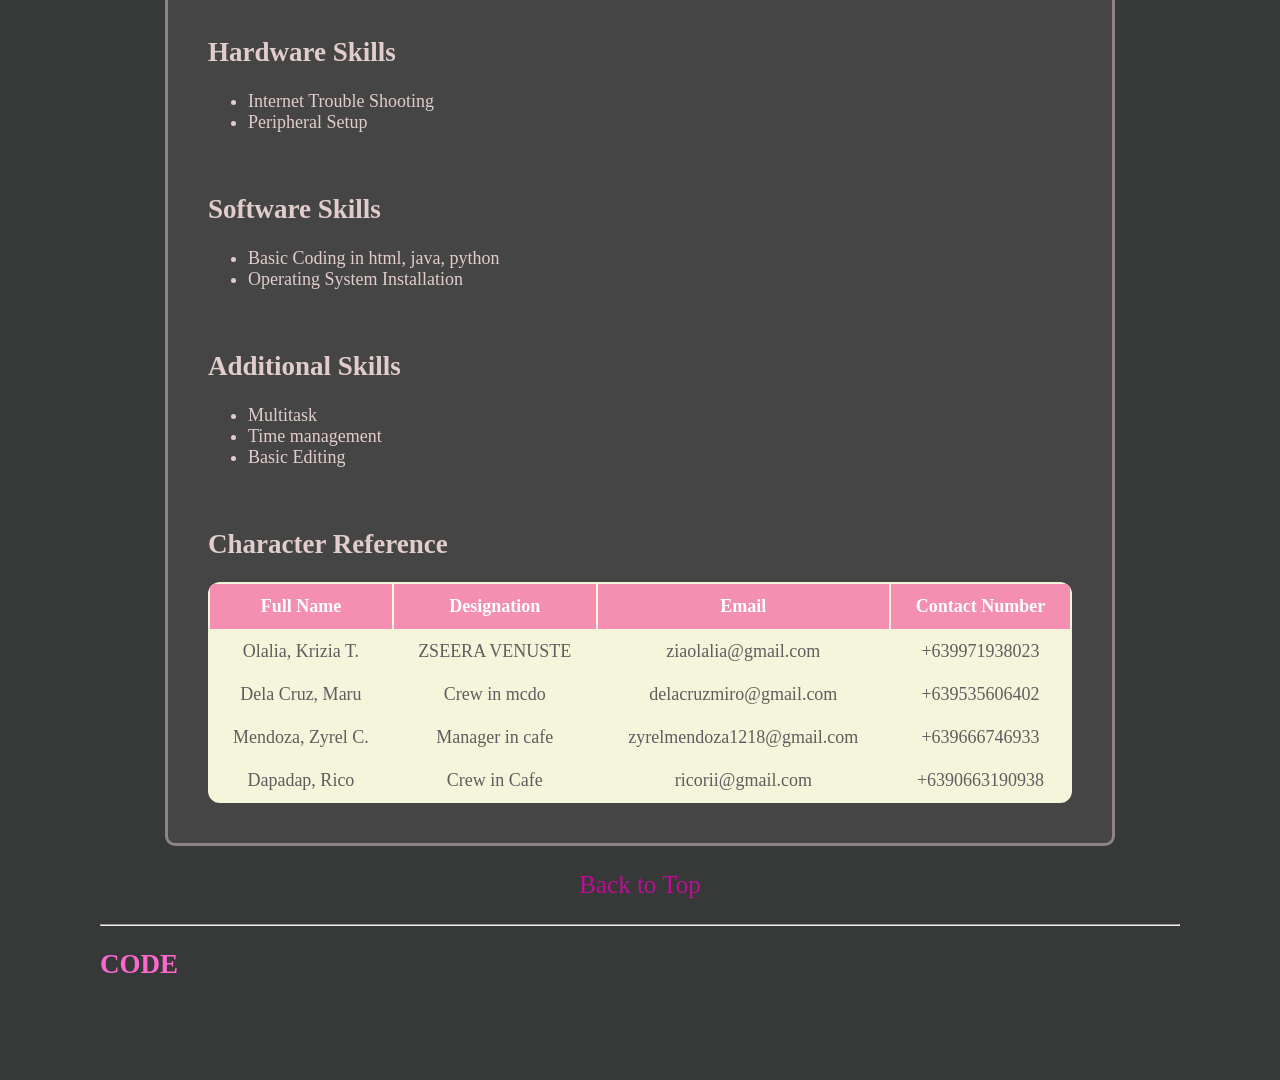
<file: MIDTERM/task5 css in resume.html>
<!DOCTYPE html> 

<html lang="en">
<head>
<meta charset="UTF-8">
<meta name="viewport" content="width=device-width, initial-scale=1.0">
<title>CSS in Resume</title>

<style>

body{
    font-family:Cambria, Cochin, Georgia, Times, 'Times New Roman', serif;
    font-size: 18px;
    background:#373838;
    color: #e2cdcd;
    margin-right: 100px;
    margin-top: 100px;
    margin-bottom: 100px;
    margin-left: 100px;
}


.instruction{
    background: rgba(93, 90, 90, 0.4);
    border-radius: 20px;
    width: 80%;
    padding: 1%;
    justify-content: center;
    align-items: center;
    margin:20px auto;
    border: 3px solid #8d8289;
}

/* IMAGE */
.profile{
    display: flex;
    justify-content: center;
    align-items: center;
    background: rgba(93, 90, 90, 0.4);
    border-radius: 20px;
    width: 80%;
    padding: 1%;
    margin:20px auto;
    border: 3px solid #8d8289;
}

/*left */
.pic{
    width: 40%;
    text-align: center;
}

.profile img{
    width: 150px;
    height: 150px;
    border-radius: 10%;
    border: 6px solid #efa0c7;
    object-fit: cover;
    margin-top: 10px;
}

.right {
    color: white;
    font-size: 19px;
    width: 50%;
    padding-left: 20px;
    border-left: 4px solid #7f787c; 
    align-items: center;
    text-align: center;
}
.nav{
    font-size: 20px;
    align-items: center;
    text-align: center;
    padding: 20px;
    width: 90%;
    background: rgba(93, 90, 90, 0.4);
    border: 3px solid #8d8289;
    border-radius: 10px;
    margin: 20px auto;
}
.body{
    background: rgba(93, 90, 90, 0.4);
    border: 3px solid #8d8289;
    border-radius: 10px;
    margin: 20px auto;
    padding: 40px;
    width: 80%;
}

a{
    text-decoration: none;
}

a:link{
    color: rgb(190, 14, 152);
}

a:visited{
    color: rgb(111, 196, 233);
}

a:hover{
    color: rgb(255, 103, 204);
}

a:active{
    color: rgb(255, 255, 22);
} 

/* table */
table{
    width:100%;
    border-collapse:separate;
    margin-top:15px;
    background:beige;
    color: #635c5e;
    border-radius:12px;
    overflow:hidden;
    cursor:default;
}

th{
    background: #f48fb1;
    color:white;
    padding:12px;
}

td{
    padding:10px;
    text-align:center;
}

tr:hover{
    background: rgb(219, 215, 215);
    color: #f36fa4;
}

.video-bg {  
    position: fixed;
    top: 0;
    left: 0;
    width: 100%;
    height: 100%;
    object-fit: cover;
    z-index: -1;
  }

</style>
<video class="video-bg" autoplay loop muted>
  <source src="/MIDTERM/vid.mp4" type="video/mp4">
</video>
</head>

<body>
<div class="instruction">
<h2>Midterm Lab Task # 1. Resume</h2>
<p>Create your own resume and fill in the necessary data/information about you following the sample below </p>

<b style="color: #c960e6;">Requirements:</b>
<ol>
<li> Insert an image using your any of your profile picture</li>
<li> Use Heading tag for the Full Name</li>
<li> Apply Heading 3 style for all the subheadings (Career Objective, Summary, Education, Experience
Hardware Skills and Software Skills)</li>
<li> Used Bulleted lists for all list entries</li>
<li> You may also used p tag for the content of the page, HR tag for the Line</li>
<li> Upload and Post the file using your Google Sites portfolio (Screen shot the output, the code and provide a short description of the
task)</li>
<li> You will be graded based on: </li>
a. Correctness of tags used - 10 pts <br>
b. Completeness of required contents - 10 pts
</ol>
</div>
<hr>

<div class="nav">
<a href="#summ">• Summary • </a>
<a href="#educ">Education • </a>
<a href="#exp">Experience • </a>
<a href="#hard">Hardware Skills • </a>
<a href="#soft">Software Skills • </a>
</div>
<div class="profile">
<div class="pic">   
<img src="picture.jpg">
<h2>Krizia, Olalia T.</h2>
</div>
<div class="right">  
<h2>Contact Information</h2>
<p>
<b>Email:</b> <a href="https://mail.google.com/mail/u/1/#inbox?compose=GTvVlcSKjsqjgjFZwGzNnBBMNmslxLjQTFcxDPXGnblXjXpDXhHBDlcqXmxqnqCqrTRHRBGxWswpm">ziaolalia@gmail.com</a><br>
<b>Phone:</b> +6309971938023<br>
<b>Address:</b> NHA Telapayong Arayat Pampanga<br>
<b>LinkedIn:</b> <a href="https://www.facebook.com/zia26.07">Zia Olalia</a>
</p>
</div>
</div>

<hr>
<div class="body">
<h2 id="summ"> Career Objective </h2>
<p>I would like to share my knowledge and skills to help developing and improving our technology. </p><br>

<h2> Expertise BIO </h2>
<p> Creative and Developing Application </p><br>

<h2 id="educ">Education</h2>
<ul><li> BSIT/PSAU/PSAU/2026 </li>
<li> STEM/BAFI/2024 </li>
<li> ANHS/BES/2017 </li></ul><br>

<h2 id="exp">Work Experience / Seminars Attended</h2>
<ul><li> ZSEERA VENUSTE/ Buensuceso Arayat Pampanga/ September, 16 2022 </li>
<li> Drug Awareness/ Pampanga State Agricultural University/ November, 31 2025 </li><br></ul>

<h2 id="hard">Hardware Skills</h2>
<ul><li> Internet Trouble Shooting </li>
<li> Peripheral Setup </li></ul><br>

<h2 id="soft">Software Skills</h2>
<ul><li> Basic Coding in html, java, python </li>
<li> Operating System Installation</li></ul><br>

<h2>Additional Skills</h2>
<ul><li> Multitask </li>
<li> Time management </li>
<li> Basic Editing </li></ul><br>

<h2>Character Reference</h2>

<table>
<tr>
<th>Full Name</th>
<th>Designation</th>
<th>Email</th>
<th>Contact Number</th>
</tr>

<tr>
<td> Olalia, Krizia T. </td>
<td> ZSEERA VENUSTE </td>
<td> ziaolalia@gmail.com </td>
<td> +639971938023 </td>
</tr>

<tr>
<td> Dela Cruz, Maru </td>
<td> Crew in mcdo </td>
<td> delacruzmiro@gmail.com </td>
<td> +639535606402 </td>
</tr>

<tr>
<td> Mendoza, Zyrel C. </td>
<td> Manager in cafe </td>
<td> zyrelmendoza1218@gmail.com </td>
<td> +639666746933 </td>
</tr>

<tr>
<td> Dapadap, Rico  </td>
<td> Crew in Cafe </td>
<td> ricorii@gmail.com </td>
<td> +6390663190938 </td>
</tr>
</table>
</div>

<p style="text-align: center; font-size: 25px;">
<a href="#top">Back to Top</a>
</p>
<hr>
<a style="color: rgb(253, 104, 206);"  href="/MIDTERM/coderesumecss.png"><h2>CODE</h2></a>
</body>
</html>
</file>
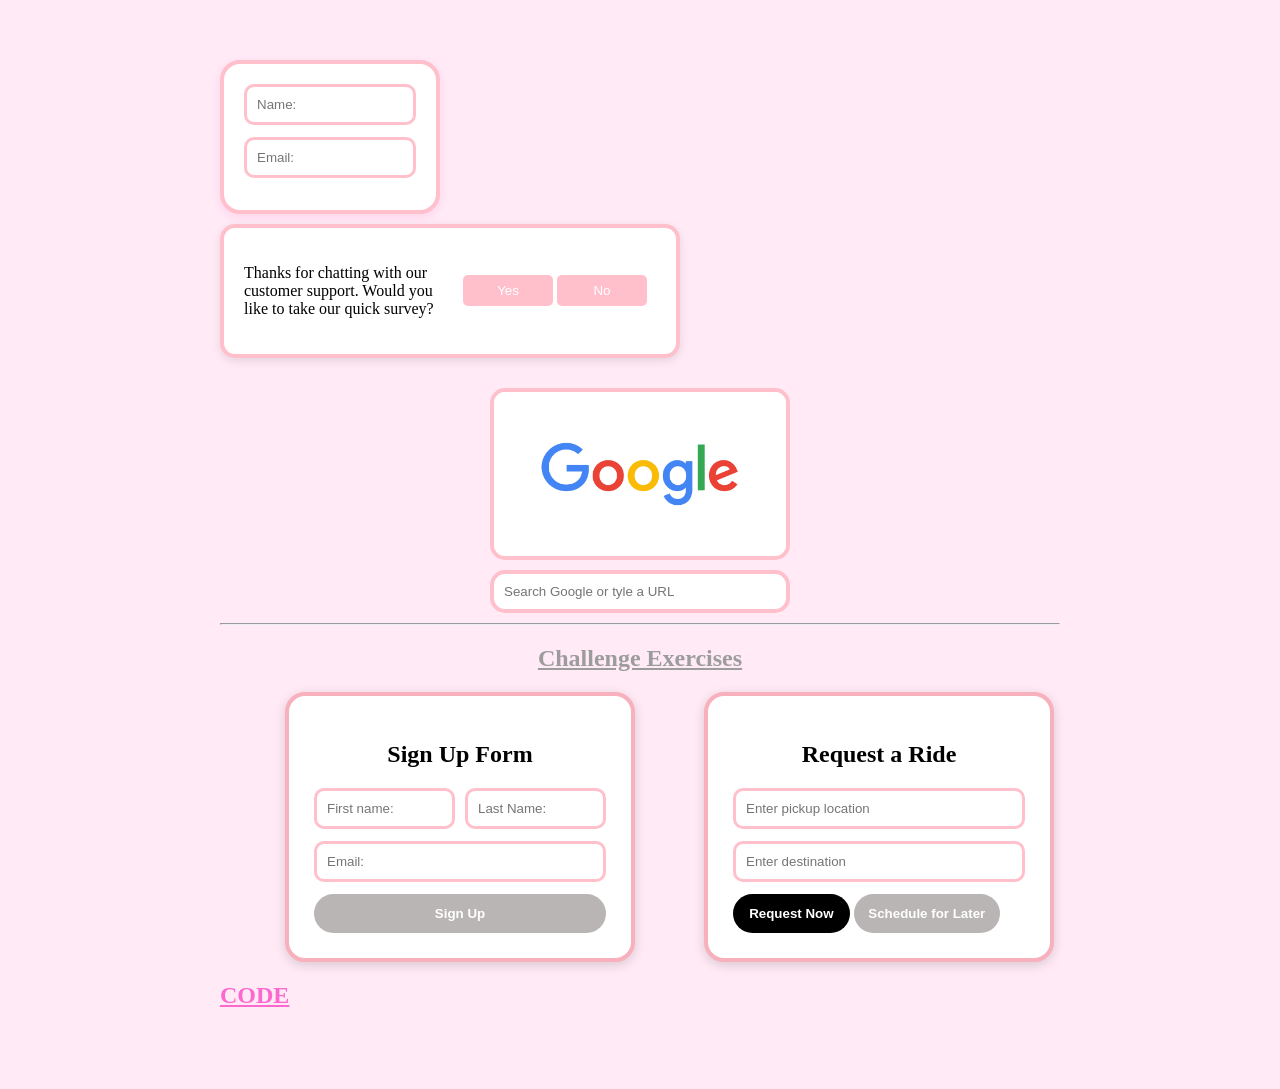
<file: MIDTERM/task6 css display.html>
<!DOCTYPE html>
<html lang="en">
<head>
    <meta charset="UTF-8">
    <meta name="viewport" content="width=device-width, initial-scale=1.0">
    <title> CSS Display </title>

<style>

*{
    box-sizing:border-box;
}

body{
    font-family: Cambria, Cochin, Georgia, Times, 'Times New Roman', serif;
    background:#ffeaf6;
    margin:30px auto;
    width: 900px;
    min-width: 50%;
    padding:30px;
}

.name{
    background:white;
    padding:20px;
    width:220px;
    box-shadow:0 3px 10px rgba(255, 0, 153, 0.1);
    border:4px solid pink;
    border-radius:20px;
}

.sign input, .uber input, .name input{
    display: block;
    width:100%;
    padding:10px;
    margin-bottom:12px;
    background-color:#ffffff;
    border:3px solid pink;
    border-radius:10px;
}

.yesno{
    margin-top:10px;
    background:white;
    padding:20px;
    width:460px;
    box-shadow:0 3px 10px rgba(0,0,0,0.1);
    background-color:#ffffff;
    border:4px solid pink;
    border-radius:15px;
}

.yesno p,
.button button{/*need*/
    display:inline-block;
    vertical-align:middle;
    margin-right:15px;
}

.yesno button{
    color: rgb(255, 255, 255);
    padding:8px 10px;
    border:none;
    width: 90px;
    background:pink;
    border-radius:5px;
    cursor:pointer;
}

.yesno button:hover{
    background:#dadada;
    color: rgb(247, 109, 212);
}

.ggl{
    margin-top:30px;
    text-align:center;
}

.ggl img, .ggl input{
    display:block;
    margin:10px auto;
    width:300px;
    background-color:#ffffff;
    border:4px solid pink;
    border-radius:15px;
}


.sign, .uber{
    display: inline-block;
    margin-left: 65px;
    padding:25px;
    width:350px;
    background:white;
    box-shadow:0 3px 12px rgba(0,0,0,0.15);
    border:4px solid rgb(248, 176, 188);
    border-radius:20px;
}

.sign h2, .uber h2{
    text-align:center;
}

.name2{
    display:flex;
    gap:10px;
    width: 100%;
}

.sign button, .uber button{
    width:100%;
    padding:12px;
    color:white;
    border:none;
    font-weight:bold;
    cursor:pointer;
    background-color:#bab5b5;
    border-radius:25px;
}

.sign button:hover, .uber button:hover{
    background:#dadada;
    color: white;
}

</style>
</head>
<body>

<div class="name">
    <input type="text" placeholder="Name:">
    <input type="email" placeholder="Email:">
</div>

<div class="yesno">
    <p style="width: 200px;">Thanks for chatting with our customer support. Would you like to take our quick survey?</p>
    <button>Yes</button>
    <button>No</button>
</div>

<div class="ggl">
    <img src="google.jpg">
    <input style="padding: 10px;" type="text" placeholder="Search Google or tyle a URL">
</div>
<hr>

<h2 style="color: rgb(156, 156, 156); text-align: center;"><u>Challenge Exercises</u></h2>

<div class="sign">
    <h2>Sign Up Form</h2>
    <div class="name2">
        <input type="text" placeholder="First name:">
        <input type="text" placeholder="Last Name:">
    </div>
    <input type="email" placeholder="Email:">
    <button>Sign Up</button>
</div>

<div class="uber">
    <h2>Request a Ride</h2>
    <input type="text" placeholder="Enter pickup location">
    <input type="text" placeholder="Enter destination">
    <button style="background: black; width: 40%;">Request Now</button>
    <button style="width: 50%;">Schedule for Later</button>
</div>

<a style="color: rgb(253, 104, 206);"  href="/MIDTERM/codedisplay.png"><h2>CODE</h2></a>
</body>
</html>
</file>
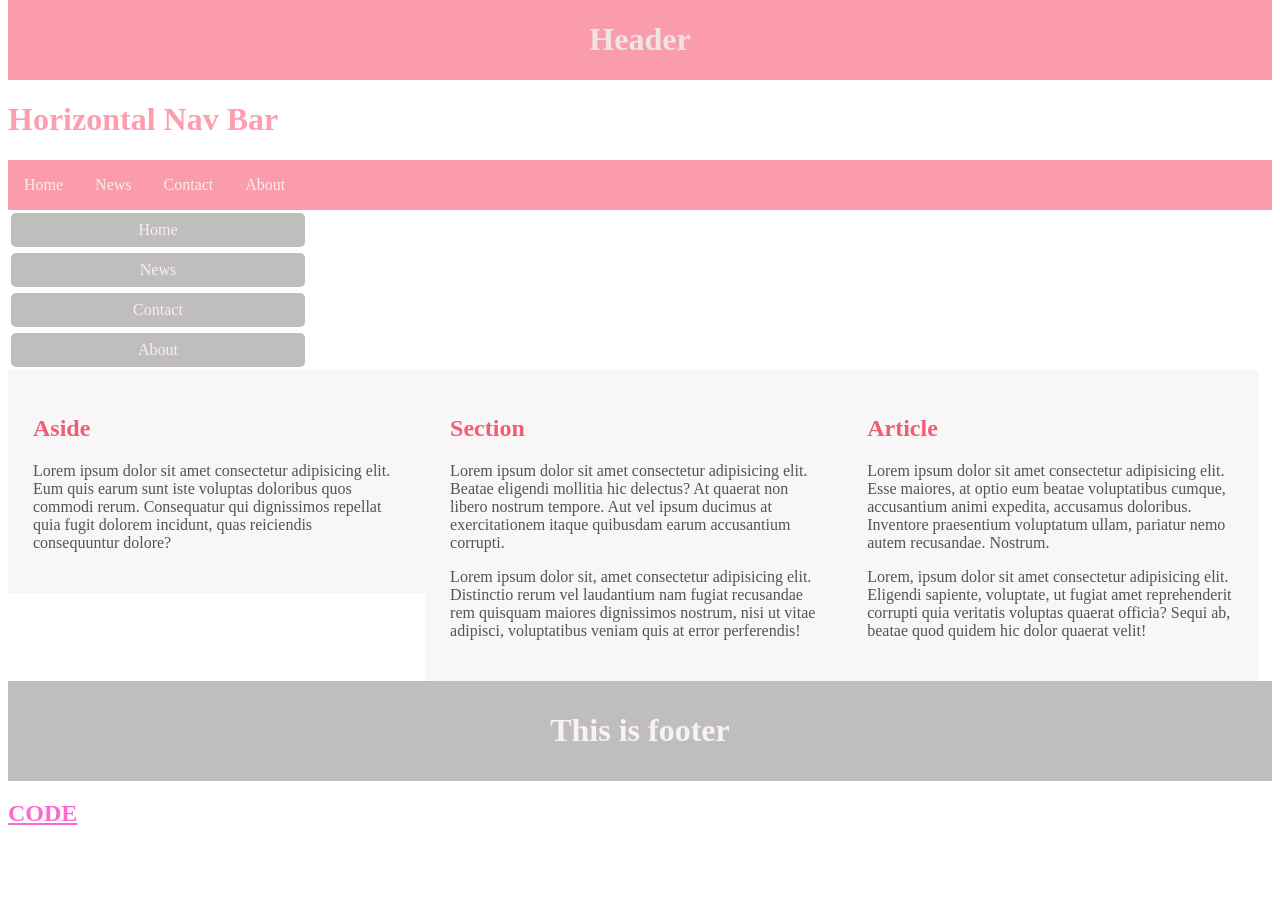
<file: MIDTERM/task7 semantic.html>
<!DOCTYPE html>
<html>

<head>
  <meta charset="UTF-8">
  <meta name="viewport" content="width=device-width, initial-scale=1">
  <title>Semantic</title>
  
 <style>

  *{
    box-sizing: border-box;
  }

  body{
    margin-top: 0px;
  }

  #header{
    background-color : rgb(250, 156, 172);
    display: flex;
    align-items: center;
    justify-content: center;
    color: rgb(237, 228, 228);
  }
  
  #navbar ul{
    list-style-type: none;
    margin: 0;
    padding: 0;
    overflow: hidden;
    background-color: rgb(250, 156, 172);
  }
  
  #navbar li{
    float: left;
  }
  
  #navbar a {
    display: block;
    color: rgb(247, 238, 238);
    text-align: center;
    padding: 16px;
    text-decoration: none;
  }
  
  #navbar li a:hover{
    background-color: beige;
    color: rgb(237, 118, 167);
  }

  #navbar2 ul{ 
    list-style-type: none;
    margin: 0px;
    padding: 0px;
    width: 300px;
    display: flex;
    flex-direction: column;
  }

  #navbar2 li a{
    display: block;
    padding: 8px 16px;
    text-decoration: none;
    color: rgb(247, 238, 238);
    background-color: rgb(192, 189, 189);
    text-align: center;
    margin: 3px;
    border-radius: 5px;
  }

  #navbar2 li a:hover{
    background-color: beige;
    color: rgb(237, 118, 167);
  }

  aside, section, article{
    background-color: rgb(249, 246, 248);
    width:33%;
    float:left;
    padding: 25px;
    color: rgb(84, 84, 84);
    margin: 0px;
  }

  #footer{
    background-color: rgb(192, 189, 189);
    color: rgb(247, 243, 243);
    height:100px;
    clear: both;
    text-align: center;
    display: flex;
    align-items: center;
    justify-content: center;
  }
  @media screen and (max-width: 800px)
  {
  aside, section, article
  {
    width:100%;
  }
}
</style>
</head>
<body>
  
  <header id="header"> 
    <h1>Header</h1>
  </header>
  
  <h1 style="color: rgb(252, 158, 174);">Horizontal Nav Bar</h1>
  <nav id="navbar">
    <ul><li><a href="#home">Home</a></li>
      <li><a href="#news">News</a></li>
      <li><a href="#contact">Contact</a></li>
      <li><a href="#about">About</a></li>
    </ul>
  </nav>
  
  <nav id="navbar2">
    <ul>
      <li><a href="#home">Home</a></li>
      <li><a href="#news">News</a></li>
      <li><a href="#contact">Contact</a></li>
      <li><a href="#about">About</a></li>
    </ul>
  </nav>
  
  <main>
    <aside>
      <h2 style="color: rgb(242, 93, 118);">Aside</h2>
      <p>Lorem ipsum dolor sit amet consectetur adipisicing elit. Eum quis earum sunt iste voluptas doloribus quos commodi rerum. Consequatur qui dignissimos repellat quia fugit dolorem incidunt, quas reiciendis consequuntur dolore?</p>
    </aside>
    
    <section>
      <h2 style="color: rgb(242, 93, 118);">Section</h2>
      <p>Lorem ipsum dolor sit amet consectetur adipisicing elit. Beatae eligendi mollitia hic delectus? At quaerat non libero nostrum tempore. Aut vel ipsum ducimus at exercitationem itaque quibusdam earum accusantium corrupti.</p>
      <p>Lorem ipsum dolor sit, amet consectetur adipisicing elit. Distinctio rerum vel laudantium nam fugiat recusandae rem quisquam maiores dignissimos nostrum, nisi ut vitae adipisci, voluptatibus veniam quis at error perferendis!</p>
    </section>
  
    <article>
      <h2 style="color: rgb(242, 93, 118);">Article</h2>
      <p>Lorem ipsum dolor sit amet consectetur adipisicing elit. Esse maiores, at optio eum beatae voluptatibus cumque, accusantium animi expedita, accusamus doloribus. Inventore praesentium voluptatum ullam, pariatur nemo autem recusandae. Nostrum.</p>
      <p>Lorem, ipsum dolor sit amet consectetur adipisicing elit. Eligendi sapiente, voluptate, ut fugiat amet reprehenderit corrupti quia veritatis voluptas quaerat officia? Sequi ab, beatae quod quidem hic dolor quaerat velit!</p>
    </article>
    
    <footer id="footer">
      <h1>This is footer</h1>
    </footer>
  </main>
  
  <a style="color: rgb(253, 104, 206);" href="/MIDTERM/codesemantic.png"><h2>CODE</h2></a>
</body>
</html>
</file>
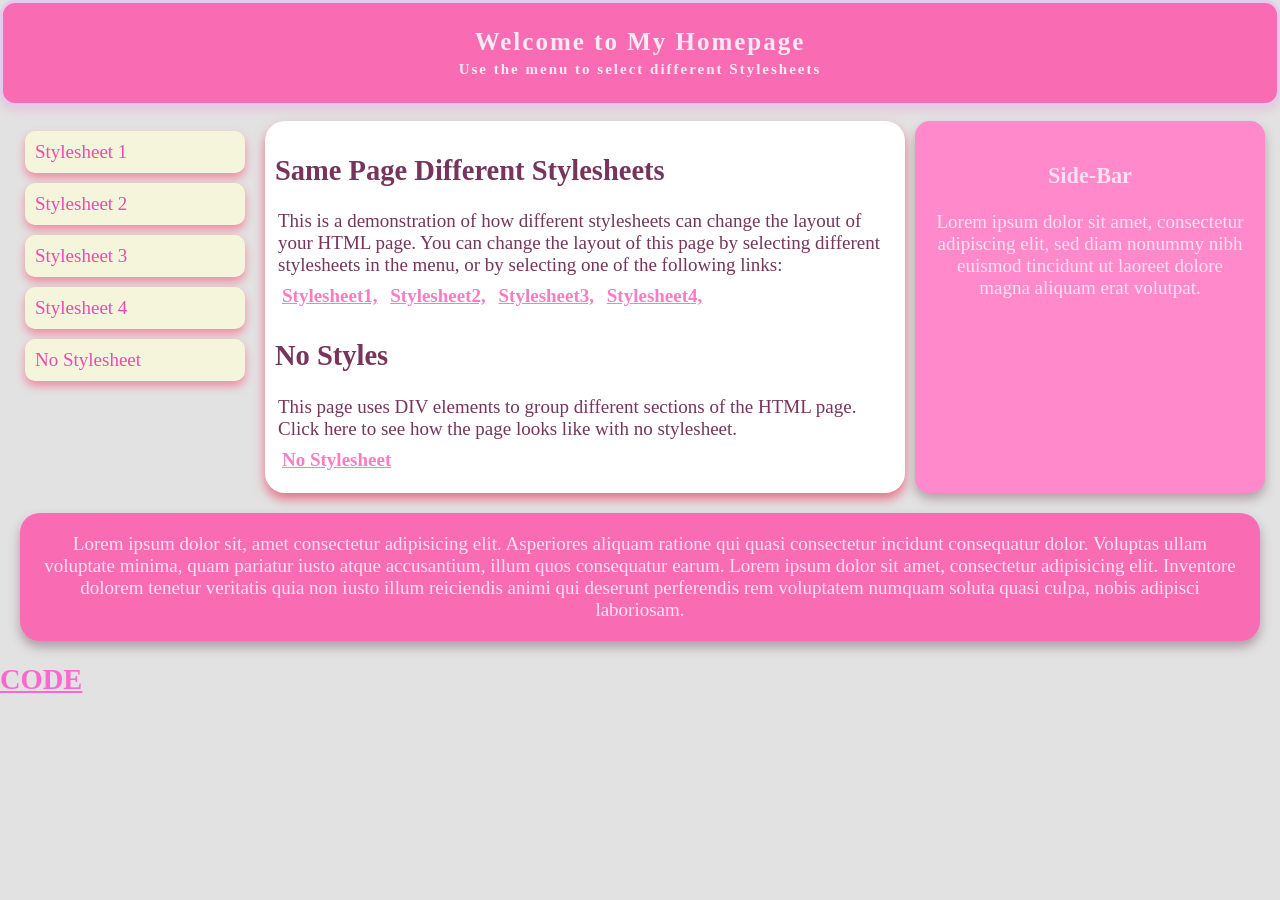
<file: MIDTERM/task8 homepage.html>
<!DOCTYPE html>
<html>

<head>
  <meta charset="UTF-8">
  <meta name="viewport" content="width=device-width, initial-scale=1">
  <title>Homepage</title>

<style>

*{
box-sizing:border-box;
}

body{
    font-family:Cambria, Cochin, Georgia, Times, 'Times New Roman', serif;
    margin:0;
    background: rgb(226, 226, 226);
    font-size: 19px;
}

header{
    width:100%;
    display:block;
    background: rgb(249, 108, 179);
    text-align: center;
    color:#f8eaf2;
    padding:25px;
    border: 3px solid rgb(227, 202, 240);
    border-radius:15px;
    font-size:25px;
    font-weight:bold;
    letter-spacing: 2px;
    box-shadow: 0 5px 10px rgba(240, 62, 169, 0.15);
}

header p{
    margin:5px 0 0 0;
    font-size: 15px;
} 

main{
    display:flex;
    margin:15px;
    flex-wrap: wrap;
}

ul{
    list-style-type:none;
    width: 100%;
    padding:0;
    margin:10px;
    width:220px;
}

li a{
    display:block;
    padding:10px;
    margin:10px 0;
    background: beige;
    text-decoration:none;
    color:#ea4bad;
    border-radius: 10px;
    box-shadow: 0 5px 10px #f08ca1;
    transition: 0.1s;
}

li:nth-child(odd) a:hover{
    background: #fc7fb8;
    color:white;
}

li:nth-child(even) a:hover{
    background: rgb(229, 120, 251);
    color:white;
}

.link p{
    margin:3px;
    color: #78355c;
}

.link a{
    margin:3px;
    text-decoration: underline;
    color: #f97dc5;
    font-weight: bold;
    padding:6px 1px;
    transition:0.1s;
    display: inline-block;
}

.link a:hover{
    color:rgb(212, 41, 212);
}

section{
    flex:2;
    border-radius: 20px;
    box-shadow: 0 6px 11px #e8708a;
    background:white;
    padding: 10px;
    margin:0 10px;
}

aside{
    flex:1;
    padding: 20px;
    margin:0px;
    background-color:rgb(255, 137, 202);
    color: #ffe0f2;
    text-align: center;
    border-radius: 15px;
    box-shadow: 0 6px 11px #b1a0a5;
}

footer{
    background-color:rgb(249, 108, 179);
    color: #ffe0f2 ;
    margin:20px;
    padding:20px;
    text-align:center;
    box-shadow: 0 6px 11px #b19aa7;
    border-radius: 20px;
}  

@media screen and (max-width:600px)
{
main{
    flex-direction:column;
}

nav ul{
    width: 100%;
}

aside, section{
    width:100%;
    margin: 10px 0;
}
}

</style>

</head>
<body>
    
    <header>
        Welcome to My Homepage
        <p>Use the menu to select different Stylesheets</p>
    </header>
    
    <main>
        <nav>
            <ul>
                <li><a href="#">Stylesheet 1</a></li>
                <li><a href="#">Stylesheet 2</a></li>
                <li><a href="#">Stylesheet 3</a></li>
                <li><a href="#">Stylesheet 4</a></li>
                <li><a href="#">No Stylesheet</a></li>
            </ul>
        </nav>
        
        <section>
            <h1 style="color: #78355c;">Same Page Different Stylesheets</h1>
            
            <div class="link">
                <p>This is a demonstration of how different stylesheets can change the layout of your HTML page.
                    You can change the layout of this page by selecting different stylesheets in the menu, or by selecting one of the following links:
                    <br>
                    
                    <a href="#">Stylesheet1,</a> 
                    <a href="#">Stylesheet2,</a> 
                    <a href="#">Stylesheet3,</a> 
                    <a href="#">Stylesheet4,</a> 
                </p>
                
                <h2 style="color: #78355c;">No Styles</h2>
                <p>
                    This page uses DIV elements to group different sections of the HTML page.
                    Click here to see how the page looks like with no stylesheet.
                    <br>
                    <a href="#">No Stylesheet</a> 
                </p>
            </div>
        </section>
        
        <aside>
            <h3 style="color: #ffe0f2;" >Side-Bar</h3>
            <p>Lorem ipsum dolor sit amet, consectetur adipiscing elit, sed diam nonummy nibh euismod tincidunt
                ut laoreet dolore magna aliquam erat volutpat.
            </p>
        </aside>
    </main>
    
    <footer>
        Lorem ipsum dolor sit, amet consectetur adipisicing elit. Asperiores aliquam ratione qui quasi consectetur incidunt consequatur dolor. Voluptas ullam voluptate minima, quam pariatur iusto atque accusantium, illum quos consequatur earum.
        Lorem ipsum dolor sit amet, consectetur adipisicing elit. Inventore dolorem tenetur veritatis quia non iusto illum reiciendis animi qui deserunt perferendis rem voluptatem numquam soluta quasi culpa, nobis adipisci laboriosam.
    </footer>

<a style="color: rgb(253, 104, 206);" href="/MIDTERM/codehomepage.png"><h2>CODE</h2></a>
</body>
</html>
</file>
<file: index.css>
body{
    font-family:Cambria, Cochin, Georgia, Times, 'Times New Roman', serif;
    font-size: 20px;
    margin: 0;
    padding: 0;
}

.video-bg {  
    position: fixed;
    top: 0;
    left: 0;
    width: 100%;
    height: 100%;
    object-fit: cover;
    z-index: -1;
  }

h1, h2, h3 {
    font-size: 20px;
    color: rgb(254, 144, 162);
    margin-bottom: 10px;
    text-align: center;
}

p, li, b {
    color: #e2cdcd;
    margin: 8px 0;
}
.profile{
    display: flex;
    justify-content: center;
    align-items: center;
    background: rgba(93, 90, 90, 0.4);
    border-radius: 20px;
    width: 80%;
    padding: 1%;
    margin:35px auto;
    border: 3px solid #8d8289;
}

.profile img {
    width: 150px;
    height: 150px;
    border-radius: 15%; 
    border: 4px solid #ff94c9; 
    object-fit: cover;
    display: block;
    margin: 10px auto;
}

.profile h2 {
    color: #b7b4b4;
}

.pic {
    width: 40%;
    border: 5px pink;
    border-radius: 20px;
    text-align: center;
}

.right {
    width: 50%;
    padding-left: 30px;
    border-left: 3px solid #7f787c; 
    align-items: center;
    text-align: center;
}

.right p{
    margin: 10px 0;
    color: #b7b4b4;
}

#welcome{
    margin: auto;
    width: 85%;
    padding: 15px;
    border-radius: 5px;
    border: 3px solid #8d8289;
} 

.about {
  width: 80%;
  display: flex;
  padding: 1%;
  margin: 3% auto;
  background: rgba(93, 90, 90, 0.4);
  border-radius: 15px ;
  border:3px solid #d0c8c8;
}

.leftabout {
  width: 50%;
  text-align: center; 
  padding: 1%;
}
.rightabout {
  width: 50%;
  text-align: center; 
  border-left: 3px solid #8a8788; 
  padding: 1%;
  margin-left: 25px;
}

.conlang{
  display: flex;
  width: 50%;
  margin: 30px auto;
  background: rgba(93, 90, 90, 0.4);
  border-radius: 20px;
  padding: 15px;
  border: 3px solid #8d8289;
}

.con, .lang{
  width: 50%;
  text-align: center;
}

.cont-img, .container{
  display: flex;
  justify-content: center;
  align-items: center;
  gap: 10px;
  flex-wrap: wrap;
}

.cont-img img, .card img{
  width: 65px;
  height: 65px;
  border-radius: 10px;
  border: 3px solid #8d8289;
}

.proj {
  width: 40%;
  padding: 20px;
  margin: 25px auto;
  background: rgba(93, 90, 90, 0.4);
  border-radius: 15px;
  border: 3px solid #d0c8c8;
}

.projcont{
  display: flex;
  justify-content: space-between;
}

.leftproj, .rightproj{
  color: #ffb3cc;
  width: 45%;
}
.proj a{
  color: #b7b4b4;
}
.proj a:hover{
  color: #ffb3cc;
  background: rgba(165, 165, 165, 0.4);
  border-radius: 10px;
  padding: 3%;
}

.column{
  width: 90%;
  margin: 25px auto;
  display: flex;
  gap: 20px;
}

.col{
  flex: 1;
  background: rgba(93, 90, 90, 0.4);
  border-radius: 15px;
  border: 3px solid #d0c8c8;
  padding: 15px;
  border-radius: 8px;
}
</file>
